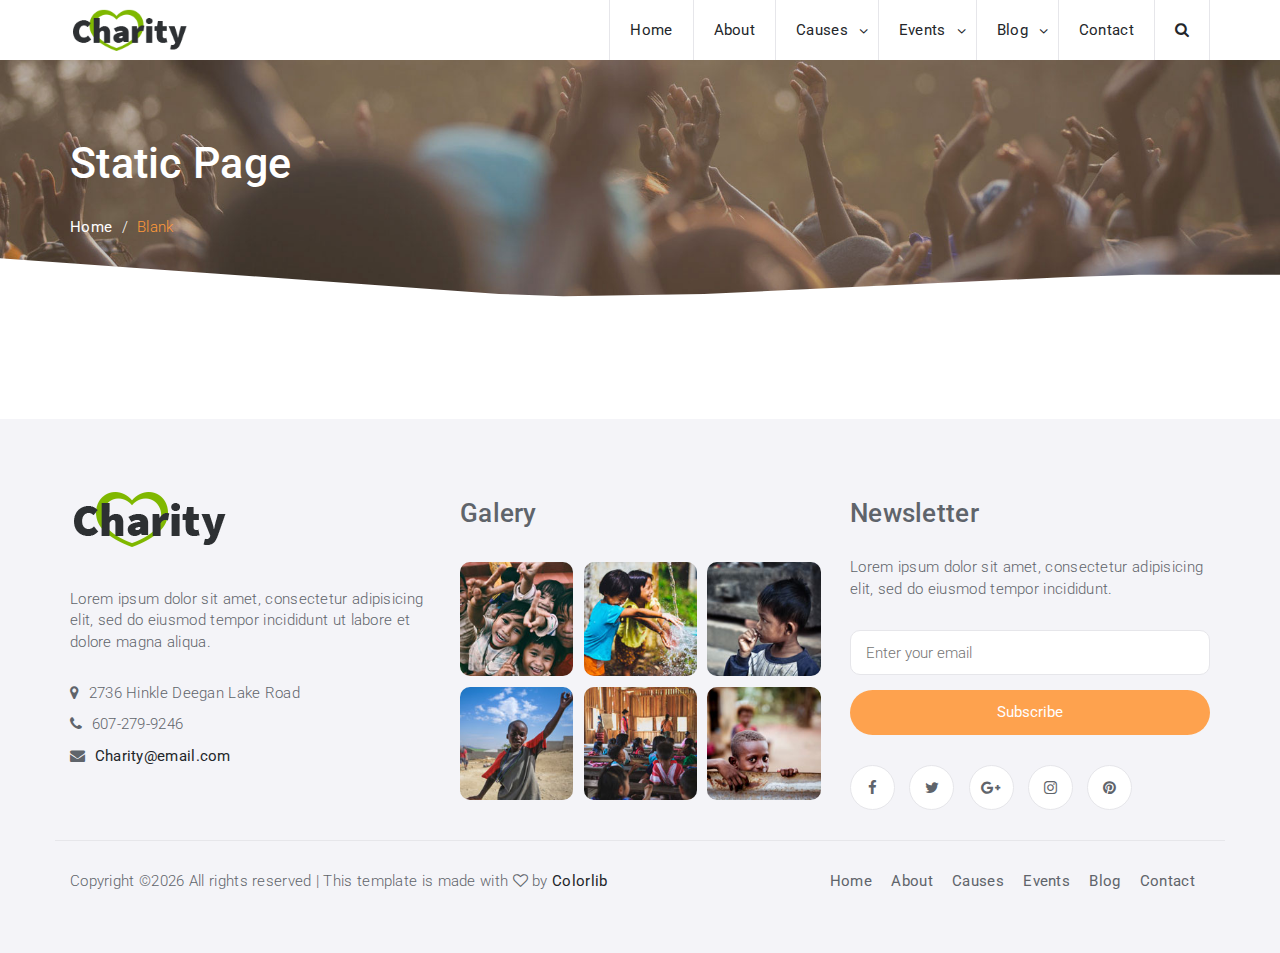
<file: blank.html>
<!DOCTYPE html>
<html lang="en">

<head>
	<meta charset="utf-8">
	<meta http-equiv="X-UA-Compatible" content="IE=edge">
	<meta name="viewport" content="width=device-width, initial-scale=1">
	<!-- The above 3 meta tags *must* come first in the head; any other head content must come *after* these tags -->

	<title>Charity HTML Template</title>

	<!-- Google font -->
	<link href="https://fonts.googleapis.com/css?family=Roboto:300,400%7CSource+Sans+Pro:700" rel="stylesheet">

	<!-- Bootstrap -->
	<link type="text/css" rel="stylesheet" href="css/bootstrap.min.css" />

	<!-- Owl Carousel -->
	<link type="text/css" rel="stylesheet" href="css/owl.carousel.css" />
	<link type="text/css" rel="stylesheet" href="css/owl.theme.default.css" />

	<!-- Font Awesome Icon -->
	<link rel="stylesheet" href="css/font-awesome.min.css">

	<!-- Custom stlylesheet -->
	<link type="text/css" rel="stylesheet" href="css/style.css" />

	<!-- HTML5 shim and Respond.js for IE8 support of HTML5 elements and media queries -->
	<!-- WARNING: Respond.js doesn't work if you view the page via file:// -->
	<!--[if lt IE 9]>
		  <script src="https://oss.maxcdn.com/html5shiv/3.7.3/html5shiv.min.js"></script>
		  <script src="https://oss.maxcdn.com/respond/1.4.2/respond.min.js"></script>
		<![endif]-->

</head>

<body>
	<!-- HEADER -->
	<header>
		<!-- NAVGATION -->
		<nav id="main-navbar">
			<div class="container">
				<div class="navbar-header">
					<!-- Logo -->
					<div class="navbar-brand">
						<a class="logo" href="index.html"><img src="img/logo.png" alt="logo"></a>
					</div>
					<!-- Logo -->

					<!-- Mobile toggle -->
					<button class="navbar-toggle-btn">
							<i class="fa fa-bars"></i>
						</button>
					<!-- Mobile toggle -->

					<!-- Mobile Search toggle -->
					<button class="search-toggle-btn">
							<i class="fa fa-search"></i>
						</button>
					<!-- Mobile Search toggle -->
				</div>

				<!-- Search -->
				<div class="navbar-search">
					<button class="search-btn"><i class="fa fa-search"></i></button>
					<div class="search-form">
						<form>
							<input class="input" type="text" name="search" placeholder="Search">
						</form>
					</div>
				</div>
				<!-- Search -->

				<!-- Nav menu -->
				<ul class="navbar-menu nav navbar-nav navbar-right">
					<li><a href="index.html">Home</a></li>
					<li><a href="#">About</a></li>
					<li class="has-dropdown"><a href="#">Causes</a>
						<ul class="dropdown">
							<li><a href="single-cause.html">Single Cause</a></li>
						</ul>
					</li>
					<li class="has-dropdown"><a href="#">Events</a>
						<ul class="dropdown">
							<li><a href="single-event.html">Single event</a></li>
						</ul>
					</li>
					<li class="has-dropdown"><a href="#">Blog</a>
						<ul class="dropdown">
							<li><a href="blog.html">Blog Page</a></li>
							<li><a href="single-blog.html">Single Blog</a></li>
						</ul>
					</li>
					<li><a href="#">Contact</a></li>
				</ul>
				<!-- Nav menu -->
			</div>
		</nav>
		<!-- /NAVGATION -->

		<!-- Page Header -->
		<div id="page-header">
			<!-- section background -->
			<div class="section-bg" style="background-image: url(./img/background-2.jpg);"></div>
			<!-- /section background -->

			<!-- page header content -->
			<div class="container">
				<div class="row">
					<div class="col-md-12">
						<div class="header-content">
							<h1>Static Page</h1>
							<ul class="breadcrumb">
								<li><a href="index.html">Home</a></li>
								<li class="active">Blank</li>
							</ul>
						</div>
					</div>
				</div>
			</div>
			<!-- /page header content -->
		</div>
		<!-- /Page Header -->
	</header>
	<!-- /HEADER -->

	<!-- SECTION -->
	<div class="section">
		<!-- container -->
		<div class="container">
			<!-- row -->
			<div class="row">
			</div>
			<!-- /row -->
		</div>
		<!-- /container -->
	</div>
	<!-- /SECTION -->

	<!-- FOOTER -->
	<footer id="footer" class="section">
		<!-- container -->
		<div class="container">
			<!-- row -->
			<div class="row">
				<!-- footer contact -->
				<div class="col-md-4">
					<div class="footer">
						<div class="footer-logo">
							<a class="logo" href="#"><img src="./img/logo.png" alt=""></a>
						</div>
						<p>Lorem ipsum dolor sit amet, consectetur adipisicing elit, sed do eiusmod tempor incididunt ut labore et dolore magna aliqua.</p>
						<ul class="footer-contact">
							<li><i class="fa fa-map-marker"></i> 2736 Hinkle Deegan Lake Road</li>
							<li><i class="fa fa-phone"></i> 607-279-9246</li>
							<li><i class="fa fa-envelope"></i> <a href="#">Charity@email.com</a></li>
						</ul>
					</div>
				</div>
				<!-- /footer contact -->

				<!-- footer galery -->
				<div class="col-md-4">
					<div class="footer">
						<h3 class="footer-title">Galery</h3>
						<ul class="footer-galery">
							<li><a href="#"><img src="./img/galery-1.jpg" alt=""></a></li>
							<li><a href="#"><img src="./img/galery-2.jpg" alt=""></a></li>
							<li><a href="#"><img src="./img/galery-3.jpg" alt=""></a></li>
							<li><a href="#"><img src="./img/galery-4.jpg" alt=""></a></li>
							<li><a href="#"><img src="./img/galery-5.jpg" alt=""></a></li>
							<li><a href="#"><img src="./img/galery-6.jpg" alt=""></a></li>
						</ul>
					</div>
				</div>
				<!-- /footer galery -->

				<!-- footer newsletter -->
				<div class="col-md-4">
					<div class="footer">
						<h3 class="footer-title">Newsletter</h3>
						<p>Lorem ipsum dolor sit amet, consectetur adipisicing elit, sed do eiusmod tempor incididunt.</p>
						<form class="footer-newsletter">
							<input class="input" type="email" placeholder="Enter your email">
							<button class="primary-button">Subscribe</button>
						</form>
						<ul class="footer-social">
							<li><a href="#"><i class="fa fa-facebook"></i></a></li>
							<li><a href="#"><i class="fa fa-twitter"></i></a></li>
							<li><a href="#"><i class="fa fa-google-plus"></i></a></li>
							<li><a href="#"><i class="fa fa-instagram"></i></a></li>
							<li><a href="#"><i class="fa fa-pinterest"></i></a></li>
						</ul>
					</div>
				</div>
				<!-- /footer newsletter -->
			</div>
			<!-- /row -->

			<!-- footer copyright & nav -->
			<div id="footer-bottom" class="row">
				<div class="col-md-6 col-md-push-6">
					<ul class="footer-nav">
						<li><a href="#">Home</a></li>
						<li><a href="#">About</a></li>
						<li><a href="#">Causes</a></li>
						<li><a href="#">Events</a></li>
						<li><a href="#">Blog</a></li>
						<li><a href="#">Contact</a></li>
					</ul>
				</div>

				<div class="col-md-6 col-md-pull-6">
					<div class="footer-copyright">
						<span><!-- Link back to Colorlib can't be removed. Template is licensed under CC BY 3.0. -->
Copyright &copy;<script>document.write(new Date().getFullYear());</script> All rights reserved | This template is made with <i class="fa fa-heart-o" aria-hidden="true"></i> by <a href="https://colorlib.com" target="_blank">Colorlib</a>
<!-- Link back to Colorlib can't be removed. Template is licensed under CC BY 3.0. --></span>
					</div>
				</div>
			</div>
			<!-- /footer copyright & nav -->
		</div>
		<!-- /container -->
	</footer>
	<!-- /FOOTER -->

	<!-- jQuery Plugins -->
	<script src="js/jquery.min.js"></script>
	<script src="js/bootstrap.min.js"></script>
	<script src="js/owl.carousel.min.js"></script>
	<script src="js/jquery.stellar.min.js"></script>
	<script src="js/main.js"></script>

	

</body>

</html>
</file>
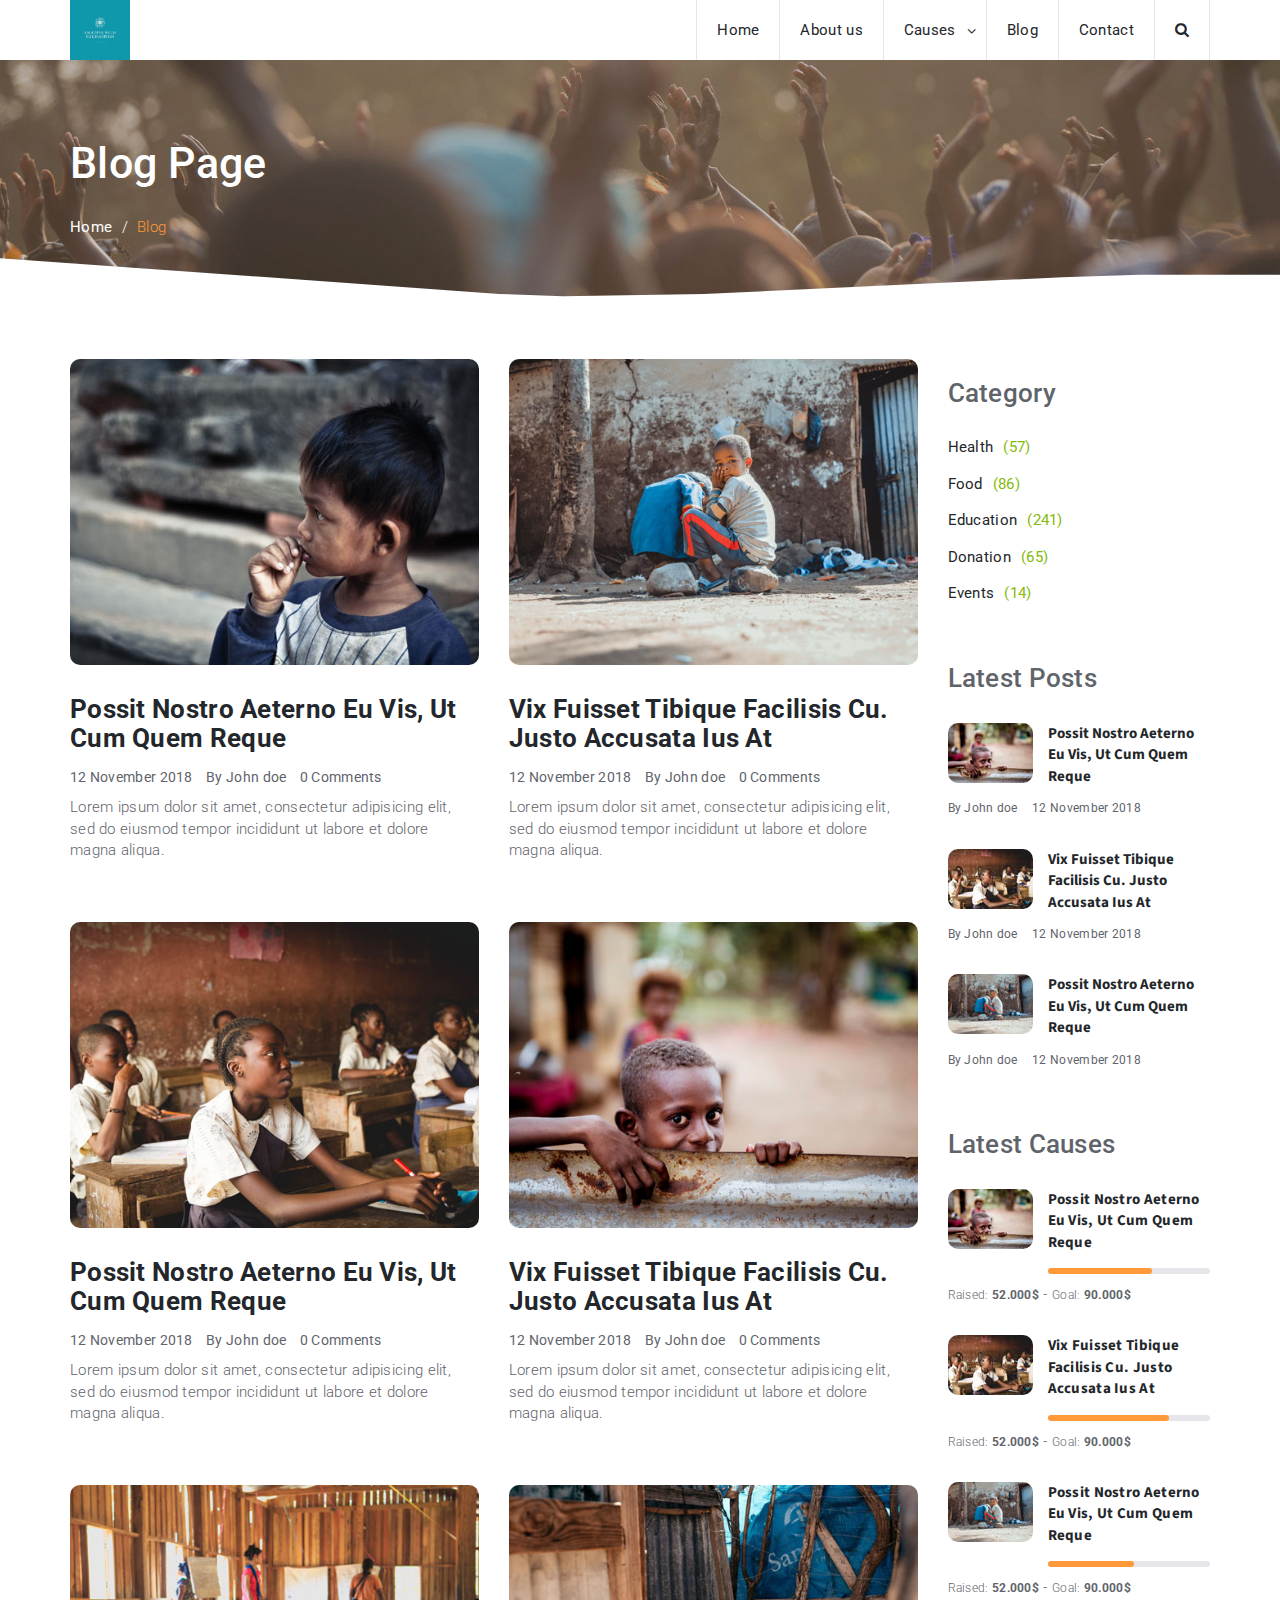
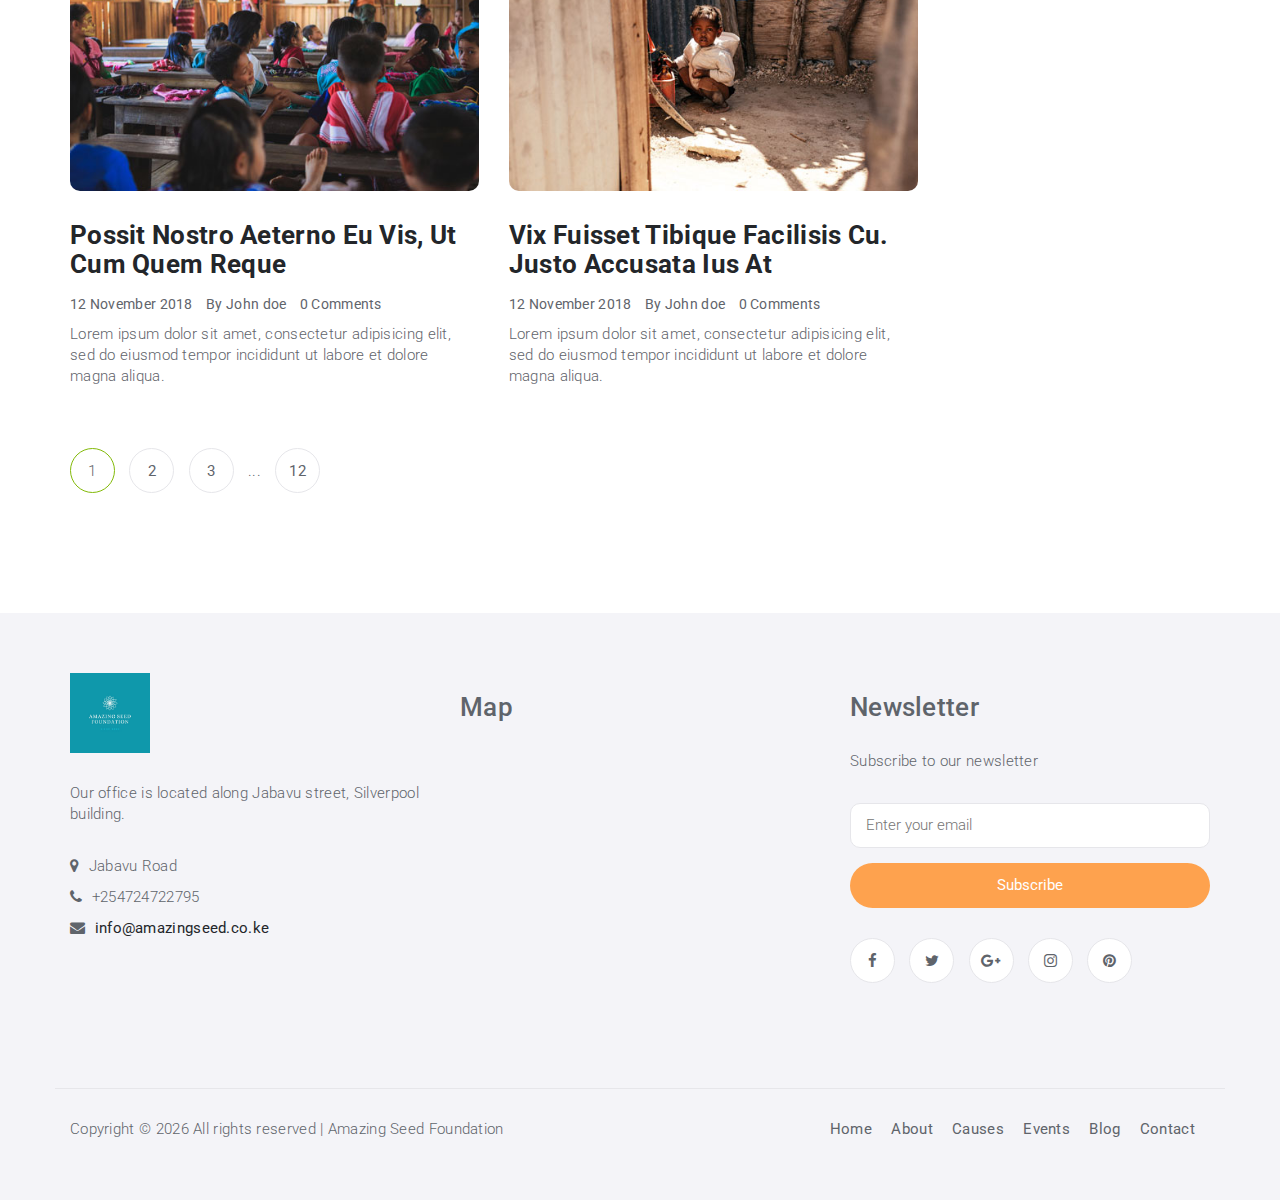
<file: blog.html>
<!DOCTYPE html>
<html lang="en">

<head>
	<meta charset="utf-8">
	<meta http-equiv="X-UA-Compatible" content="IE=edge">
	<meta name="viewport" content="width=device-width, initial-scale=1">
	<!-- The above 3 meta tags *must* come first in the head; any other head content must come *after* these tags -->

	<title>Charity HTML Template</title>

	<!-- Google font -->
	<link href="https://fonts.googleapis.com/css?family=Roboto:300,400%7CSource+Sans+Pro:700" rel="stylesheet">

	<!-- Bootstrap -->
	<link type="text/css" rel="stylesheet" href="css/bootstrap.min.css" />

	<!-- Owl Carousel -->
	<link type="text/css" rel="stylesheet" href="css/owl.carousel.css" />
	<link type="text/css" rel="stylesheet" href="css/owl.theme.default.css" />

	<!-- Font Awesome Icon -->
	<link rel="stylesheet" href="css/font-awesome.min.css">

	<!-- Custom stlylesheet -->
	<link type="text/css" rel="stylesheet" href="css/style.css" />

	<!-- HTML5 shim and Respond.js for IE8 support of HTML5 elements and media queries -->
	<!-- WARNING: Respond.js doesn't work if you view the page via file:// -->
	<!--[if lt IE 9]>
		  <script src="https://oss.maxcdn.com/html5shiv/3.7.3/html5shiv.min.js"></script>
		  <script src="https://oss.maxcdn.com/respond/1.4.2/respond.min.js"></script>
		<![endif]-->

</head>

<body>
	<!-- HEADER -->
	<header>
	<!-- NAVGATION -->
	<nav id="main-navbar" class="main-nav">
		<div class="container">
			<div class="navbar-header">
				<!-- Logo -->
				<div class="navbar-brand">
					<a class="logo" href="index.html"><img src="img/logo_1.jpg" alt="logo"></a>
				</div>
				<!-- Logo -->

				<!-- Mobile toggle -->
				<button class="navbar-toggle-btn">
					<i class="fa fa-bars"></i>
				</button>
				<!-- Mobile toggle -->

				<!-- Mobile Search toggle -->
				<button class="search-toggle-btn">
					<i class="fa fa-search"></i>
				</button>
				<!-- Mobile Search toggle -->
			</div>

			<!-- Search -->
			<div class="navbar-search">
				<button class="search-btn"><i class="fa fa-search"></i></button>
				<div class="search-form">
					<form>
						<input class="input" type="text" name="search" placeholder="Search">
					</form>
				</div>
			</div>
			<!-- Search -->

			<!-- Nav menu -->
			<ul class="navbar-menu nav navbar-nav navbar-right">
				<li><a href="index.html">Home</a></li>
				<li><a href="about-us.html">About us</a></li>
				<li class="has-dropdown"><a href="#">Causes</a>
					<ul class="dropdown">
						<li><a href="single-cause.html">Single Cause</a></li>
					</ul>
				</li>
				<!-- <li class="has-dropdown"><a href="#">Events</a>
					<ul class="dropdown">
						<li><a href="/single-event.html">Single event</a></li>
					</ul>
				</li> -->
				<li><a href="blog.html">Blog</a></li>
				<!-- <li class="has-dropdown"><a href="#">Blog</a>
					<ul class="dropdown">
						<li><a href="blog.html">Blog Page</a></li>
						<li><a href="#">Single Blog</a></li>
					</ul>
				</li> -->
				<li><a href="contact.html">Contact</a></li>
			</ul>
			<!-- Nav menu -->
		</div>
	</nav>
	<!-- /NAVGATION -->


		<!-- Page Header -->
		<div id="page-header">
			<!-- section background -->
			<div class="section-bg" style="background-image: url(./img/background-2.jpg);"></div>
			<!-- /section background -->

			<!-- page header content -->
			<div class="container">
				<div class="row">
					<div class="col-md-12">
						<div class="header-content">
							<h1>Blog Page</h1>
							<ul class="breadcrumb">
								<li><a href="index.html">Home</a></li>
								<li class="active">Blog</li>
							</ul>
						</div>
					</div>
				</div>
			</div>
			<!-- /page header content -->
		</div>
		<!-- /Page Header -->
	</header>
	<!-- /HEADER -->

	<!-- SECTION -->
	<div class="section">
		<!-- container -->
		<div class="container">
			<!-- row -->
			<div class="row">
				<!-- MAIN -->
				<main id="main" class="col-md-9">
					<div class="row">

						<!-- article -->
						<div class="col-md-6">
							<div class="article">
								<div class="article-img">
									<a href="single-blog.html">
										<img src="./img/post-1.jpg" alt="">
									</a>
								</div>
								<div class="article-content">
									<h3 class="article-title"><a href="single-blog.html">Possit nostro aeterno eu vis, ut cum quem reque</a></h3>
									<ul class="article-meta">
										<li>12 November 2018</li>
										<li>By John doe</li>
										<li>0 Comments</li>
									</ul>
									<p>Lorem ipsum dolor sit amet, consectetur adipisicing elit, sed do eiusmod tempor incididunt ut labore et dolore magna aliqua.</p>
								</div>
							</div>
						</div>
						<!-- /article -->

						<!-- article -->
						<div class="col-md-6">
							<div class="article">
								<div class="article-img">
									<a href="single-blog.html">
										<img src="./img/post-2.jpg" alt="">
									</a>
								</div>
								<div class="article-content">
									<h3 class="article-title"><a href="single-blog.html">Vix fuisset tibique facilisis cu. Justo accusata ius at</a></h3>
									<ul class="article-meta">
										<li>12 November 2018</li>
										<li>By John doe</li>
										<li>0 Comments</li>
									</ul>
									<p>Lorem ipsum dolor sit amet, consectetur adipisicing elit, sed do eiusmod tempor incididunt ut labore et dolore magna aliqua.</p>
								</div>
							</div>
						</div>
						<!-- /article -->

						<div class="clearfix visible-md visible-lg"></div>

						<!-- article -->
						<div class="col-md-6">
							<div class="article">
								<div class="article-img">
									<a href="single-blog.html">
										<img src="./img/post-3.jpg" alt="">
									</a>
								</div>
								<div class="article-content">
									<h3 class="article-title"><a href="single-blog.html">Possit nostro aeterno eu vis, ut cum quem reque</a></h3>
									<ul class="article-meta">
										<li>12 November 2018</li>
										<li>By John doe</li>
										<li>0 Comments</li>
									</ul>
									<p>Lorem ipsum dolor sit amet, consectetur adipisicing elit, sed do eiusmod tempor incididunt ut labore et dolore magna aliqua.</p>
								</div>
							</div>
						</div>
						<!-- /article -->

						<!-- article -->
						<div class="col-md-6">
							<div class="article">
								<div class="article-img">
									<a href="single-blog.html">
										<img src="./img/post-4.jpg" alt="">
									</a>
								</div>
								<div class="article-content">
									<h3 class="article-title"><a href="single-blog.html">Vix fuisset tibique facilisis cu. Justo accusata ius at</a></h3>
									<ul class="article-meta">
										<li>12 November 2018</li>
										<li>By John doe</li>
										<li>0 Comments</li>
									</ul>
									<p>Lorem ipsum dolor sit amet, consectetur adipisicing elit, sed do eiusmod tempor incididunt ut labore et dolore magna aliqua.</p>
								</div>
							</div>
						</div>
						<!-- /article -->

						<div class="clearfix visible-md visible-lg"></div>

						<!-- article -->
						<div class="col-md-6">
							<div class="article">
								<div class="article-img">
									<a href="single-blog.html">
										<img src="./img/post-5.jpg" alt="">
									</a>
								</div>
								<div class="article-content">
									<h3 class="article-title"><a href="single-blog.html">Possit nostro aeterno eu vis, ut cum quem reque</a></h3>
									<ul class="article-meta">
										<li>12 November 2018</li>
										<li>By John doe</li>
										<li>0 Comments</li>
									</ul>
									<p>Lorem ipsum dolor sit amet, consectetur adipisicing elit, sed do eiusmod tempor incididunt ut labore et dolore magna aliqua.</p>
								</div>
							</div>
						</div>
						<!-- /article -->

						<!-- article -->
						<div class="col-md-6">
							<div class="article">
								<div class="article-img">
									<a href="single-blog.html">
										<img src="./img/post-6.jpg" alt="">
									</a>
								</div>
								<div class="article-content">
									<h3 class="article-title"><a href="single-blog.html">Vix fuisset tibique facilisis cu. Justo accusata ius at</a></h3>
									<ul class="article-meta">
										<li>12 November 2018</li>
										<li>By John doe</li>
										<li>0 Comments</li>
									</ul>
									<p>Lorem ipsum dolor sit amet, consectetur adipisicing elit, sed do eiusmod tempor incididunt ut labore et dolore magna aliqua.</p>
								</div>
							</div>
						</div>
						<!-- /article -->

						<!-- pagination -->
						<div class="col-md-12">
							<ul class="article-pagination">
								<li class="active">1</li>
								<li><a href="#">2</a></li>
								<li><a href="#">3</a></li>
								<li>...</li>
								<li><a href="#">12</a></li>
							</ul>
						</div>
						<!-- /pagination -->
					</div>
				</main>
				<!-- /MAIN -->

				<!-- ASIDE -->
				<aside id="aside" class="col-md-3">
					<!-- category widget -->
					<div class="widget">
						<h3 class="widget-title">Category</h3>
						<div class="widget-category">
							<ul>
								<li><a href="#">Health<span>(57)</span></a></li>
								<li><a href="#">Food<span>(86)</span></a></li>
								<li><a href="#">Education<span>(241)</span></a></li>
								<li><a href="#">Donation<span>(65)</span></a></li>
								<li><a href="#">Events<span>(14)</span></a></li>
							</ul>
						</div>
					</div>
					<!-- /category widget -->

					<!-- posts widget -->
					<div class="widget">
						<h3 class="widget-title">Latest Posts</h3>
						<!-- single post -->
						<div class="widget-post">
							<a href="#">
								<div class="widget-img">
									<img src="./img/widget-1.jpg" alt="">
								</div>
								<div class="widget-content">
									Possit nostro aeterno eu vis, ut cum quem reque
								</div>
							</a>
							<ul class="article-meta">
								<li>By John doe</li>
								<li>12 November 2018</li>
							</ul>
						</div>
						<!-- /single post -->

						<!-- single post -->
						<div class="widget-post">
							<a href="#">
								<div class="widget-img">
									<img src="./img/widget-2.jpg" alt="">
								</div>
								<div class="widget-content">
									Vix fuisset tibique facilisis cu. Justo accusata ius at
								</div>
							</a>
							<ul class="article-meta">
								<li>By John doe</li>
								<li>12 November 2018</li>
							</ul>
						</div>
						<!-- /single post -->

						<!-- single post -->
						<div class="widget-post">
							<a href="#">
								<div class="widget-img">
									<img src="./img/widget-3.jpg" alt="">
								</div>
								<div class="widget-content">
									Possit nostro aeterno eu vis, ut cum quem reque
								</div>
							</a>
							<ul class="article-meta">
								<li>By John doe</li>
								<li>12 November 2018</li>
							</ul>
						</div>
						<!-- /single post -->
					</div>
					<!-- /posts widget -->

					<!-- causes widget -->
					<div class="widget">
						<h3 class="widget-title">Latest Causes</h3>

						<!-- single causes -->
						<div class="widget-causes">
							<a href="#">
								<div class="widget-img">
									<img src="./img/widget-1.jpg" alt="">
								</div>
								<div class="widget-content">
									Possit nostro aeterno eu vis, ut cum quem reque
									<div class="causes-progress">
										<div class="causes-progress-bar">
											<div style="width: 64%;"></div>
										</div>
									</div>
								</div>
							</a>
							<div>
								<span class="causes-raised">Raised: <strong>52.000$</strong></span> -
								<span class="causes-goal">Goal: <strong>90.000$</strong></span>
							</div>
						</div>
						<!-- /single causes -->

						<!-- single causes -->
						<div class="widget-causes">
							<a href="#">
								<div class="widget-img">
									<img src="./img/widget-2.jpg" alt="">
								</div>
								<div class="widget-content">
									Vix fuisset tibique facilisis cu. Justo accusata ius at
									<div class="causes-progress">
										<div class="causes-progress-bar">
											<div style="width: 75%;"></div>
										</div>
									</div>
								</div>
							</a>
							<div>
								<span class="causes-raised">Raised: <strong>52.000$</strong></span> -
								<span class="causes-goal">Goal: <strong>90.000$</strong></span>
							</div>
						</div>
						<!-- /single causes -->

						<!-- single causes -->
						<div class="widget-causes">
							<a href="#">
								<div class="widget-img">
									<img src="./img/widget-3.jpg" alt="">
								</div>
								<div class="widget-content">
									Possit nostro aeterno eu vis, ut cum quem reque
									<div class="causes-progress">
										<div class="causes-progress-bar">
											<div style="width: 53%;"></div>
										</div>
									</div>
								</div>
							</a>
							<div>
								<span class="causes-raised">Raised: <strong>52.000$</strong></span> -
								<span class="causes-goal">Goal: <strong>90.000$</strong></span>
							</div>
						</div>
						<!-- /single causes -->
					</div>
					<!-- causes widget -->
				</aside>
				<!-- /ASIDE -->
			</div>
			<!-- /row -->
		</div>
		<!-- /container -->
	</div>
	<!-- /SECTION -->
<!-- FOOTER -->
<footer id="footer" class="section">
	<!-- container -->
	<div class="container">
		<!-- row -->
		<div class="row">
			<!-- footer contact -->
			<div class="col-md-4">
				<div class="footer">
					<div class="footer-logo">
						<a class="logo" href="#"><img src="img/logo_1.jpg" alt=""></a>
					</div>
					<p>Our office is located along Jabavu street, Silverpool building.</p>
					<ul class="footer-contact">
						<li><i class="fa fa-map-marker"></i> Jabavu Road</li>
						<li><i class="fa fa-phone"></i> +254724722795</li>
						<li><i class="fa fa-envelope"></i> <a href="#">info@amazingseed.co.ke</a></li>
					</ul>
				</div>
			</div>
			<!-- /footer contact -->

			<!-- footer galery -->
			<div class="col-md-4">
				<div class="footer">
					<h3 class="footer-title">Map</h3>
					<iframe src="https://www.google.com/maps/embed?pb=!1m18!1m12!1m3!1d3988.803938285937!2d36.793086614867136!3d-1.2920253990576394!2m3!1f0!2f0!3f0!3m2!1i1024!2i768!4f13.1!3m3!1m2!1s0x182f10bc894486d9%3A0xc3689200b3b6e25e!2sJabavu%20Rd%2C%20Nairobi!5e0!3m2!1sen!2ske!4v1588115103287!5m2!1sen!2ske" width="300" height="300" frameborder="0" style="border:0;" allowfullscreen="" aria-hidden="false" tabindex="0"></iframe>
					<!-- <ul class="footer-galery">
						<li><a href="#"><img src="./img/galery-1.jpg" alt=""></a></li>
						<li><a href="#"><img src="./img/galery-2.jpg" alt=""></a></li>
						<li><a href="#"><img src="./img/galery-3.jpg" alt=""></a></li>
						<li><a href="#"><img src="./img/galery-4.jpg" alt=""></a></li>
						<li><a href="#"><img src="./img/galery-5.jpg" alt=""></a></li>
						<li><a href="#"><img src="./img/galery-6.jpg" alt=""></a></li>
					</ul> -->
				</div>
			</div>
			<!-- /footer galery -->

			<!-- footer newsletter -->
			<div class="col-md-4">
				<div class="footer">
					<h3 class="footer-title">Newsletter</h3>
					<p>Subscribe to our newsletter</p>
					<form class="footer-newsletter">
						<input class="input" type="email" placeholder="Enter your email">
						<button class="primary-button">Subscribe</button>
					</form>
					<ul class="footer-social">
						<li><a href="#"><i class="fa fa-facebook"></i></a></li>
						<li><a href="#"><i class="fa fa-twitter"></i></a></li>
						<li><a href="#"><i class="fa fa-google-plus"></i></a></li>
						<li><a href="#"><i class="fa fa-instagram"></i></a></li>
						<li><a href="#"><i class="fa fa-pinterest"></i></a></li>
					</ul>
				</div>
			</div>
			<!-- /footer newsletter -->
		</div>
		<!-- /row -->

		<!-- footer copyright & nav -->
		<div id="footer-bottom" class="row">
			<div class="col-md-6 col-md-push-6">
				<ul class="footer-nav">
					<li><a href="#">Home</a></li>
					<li><a href="#">About</a></li>
					<li><a href="#">Causes</a></li>
					<li><a href="#">Events</a></li>
					<li><a href="#">Blog</a></li>
					<li><a href="#">Contact</a></li>
				</ul>
			</div>

			<div class="col-md-6 col-md-pull-6">
				<div class="footer-copyright">
					<span>
						
						Copyright &copy;
						<script>document.write(new Date().getFullYear());</script> All rights reserved | Amazing Seed Foundation 
						
				</div>
			</div>
		</div>
		<!-- /footer copyright & nav -->
	</div>
	<!-- /container -->
</footer>
<!-- /FOOTER -->

<!-- jQuery Plugins -->
<script src="./js/jquery.min.js"></script>
<script src="./js/bootstrap.min.js"></script>
<script src="./js/owl.carousel.min.js"></script>
<script src="./js/jquery.stellar.min.js"></script>
<script src="./js/main.js"></script>

</body>

</html>
</file>
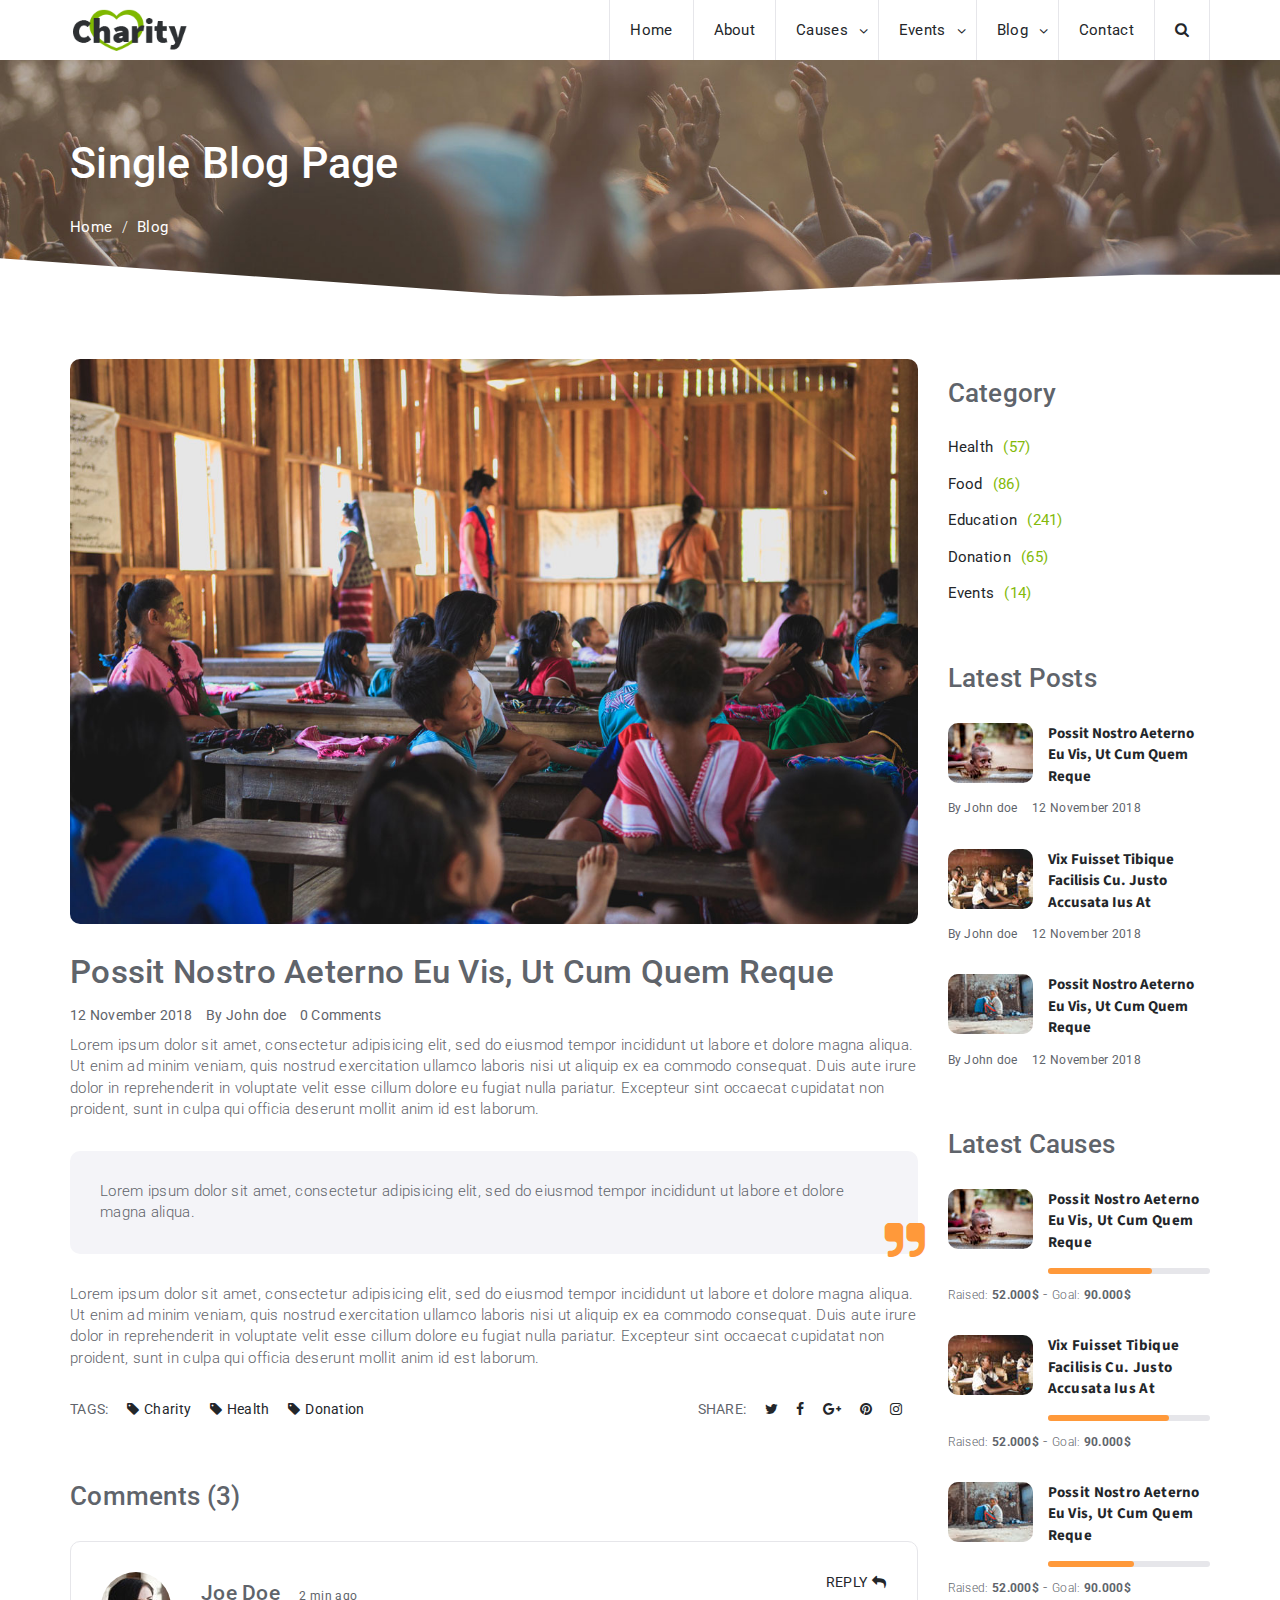
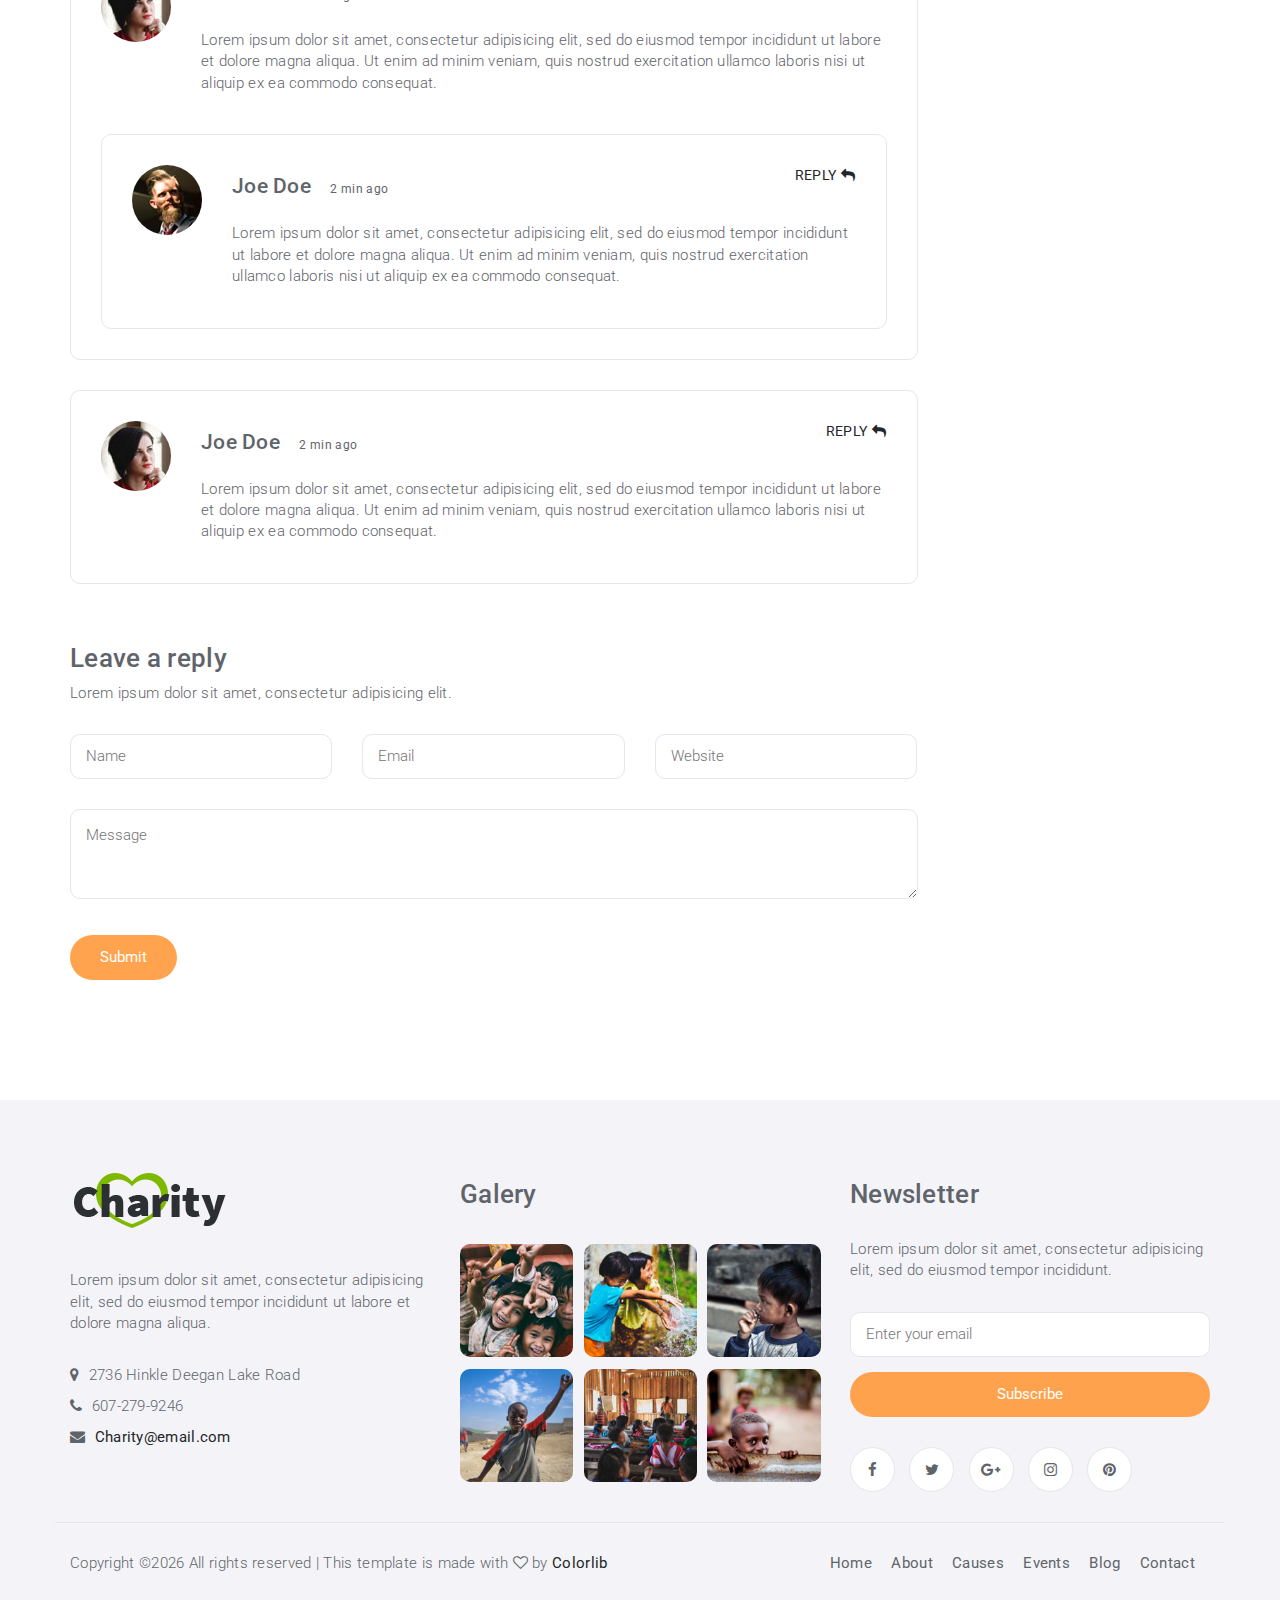
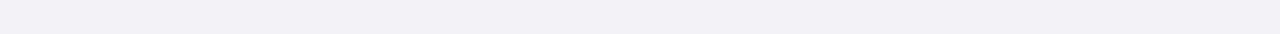
<file: single-blog.html>
<!DOCTYPE html>
<html lang="en">

<head>
	<meta charset="utf-8">
	<meta http-equiv="X-UA-Compatible" content="IE=edge">
	<meta name="viewport" content="width=device-width, initial-scale=1">
	<!-- The above 3 meta tags *must* come first in the head; any other head content must come *after* these tags -->

	<title>Charity HTML Template</title>

	<!-- Google font -->
	<link href="https://fonts.googleapis.com/css?family=Roboto:300,400%7CSource+Sans+Pro:700" rel="stylesheet">

	<!-- Bootstrap -->
	<link type="text/css" rel="stylesheet" href="css/bootstrap.min.css" />

	<!-- Owl Carousel -->
	<link type="text/css" rel="stylesheet" href="css/owl.carousel.css" />
	<link type="text/css" rel="stylesheet" href="css/owl.theme.default.css" />

	<!-- Font Awesome Icon -->
	<link rel="stylesheet" href="css/font-awesome.min.css">

	<!-- Custom stlylesheet -->
	<link type="text/css" rel="stylesheet" href="css/style.css" />

	<!-- HTML5 shim and Respond.js for IE8 support of HTML5 elements and media queries -->
	<!-- WARNING: Respond.js doesn't work if you view the page via file:// -->
	<!--[if lt IE 9]>
		  <script src="https://oss.maxcdn.com/html5shiv/3.7.3/html5shiv.min.js"></script>
		  <script src="https://oss.maxcdn.com/respond/1.4.2/respond.min.js"></script>
		<![endif]-->

</head>

<body>
	<!-- HEADER -->
	<header>
		<!-- NAVGATION -->
		<nav id="main-navbar">
			<div class="container">
				<div class="navbar-header">
					<!-- Logo -->
					<div class="navbar-brand">
						<a class="logo" href="index.html"><img src="img/logo.png" alt="logo"></a>
					</div>
					<!-- Logo -->

					<!-- Mobile toggle -->
					<button class="navbar-toggle-btn">
							<i class="fa fa-bars"></i>
						</button>
					<!-- Mobile toggle -->

					<!-- Mobile Search toggle -->
					<button class="search-toggle-btn">
							<i class="fa fa-search"></i>
						</button>
					<!-- Mobile Search toggle -->
				</div>

				<!-- Search -->
				<div class="navbar-search">
					<button class="search-btn"><i class="fa fa-search"></i></button>
					<div class="search-form">
						<form>
							<input class="input" type="text" name="search" placeholder="Search">
						</form>
					</div>
				</div>
				<!-- Search -->

				<!-- Nav menu -->
				<ul class="navbar-menu nav navbar-nav navbar-right">
					<li><a href="index.html">Home</a></li>
					<li><a href="#">About</a></li>
					<li class="has-dropdown"><a href="#">Causes</a>
						<ul class="dropdown">
							<li><a href="single-cause.html">Single Cause</a></li>
						</ul>
					</li>
					<li class="has-dropdown"><a href="#">Events</a>
						<ul class="dropdown">
							<li><a href="single-event.html">Single event</a></li>
						</ul>
					</li>
					<li class="has-dropdown"><a href="#">Blog</a>
						<ul class="dropdown">
							<li><a href="blog.html">Blog Page</a></li>
							<li><a href="single-blog.html">Single Blog</a></li>
						</ul>
					</li>
					<li><a href="#">Contact</a></li>
				</ul>
				<!-- Nav menu -->
			</div>
		</nav>
		<!-- /NAVGATION -->

		<!-- Page Header -->
		<div id="page-header">
			<!-- section background -->
			<div class="section-bg" style="background-image: url(./img/background-2.jpg);"></div>
			<!-- /section background -->

			<!-- page header content -->
			<div class="container">
				<div class="row">
					<div class="col-md-12">
						<div class="header-content">
							<h1>Single Blog Page</h1>
							<ul class="breadcrumb">
								<li><a href="index.html">Home</a></li>
								<li><a href="blog.html">Blog</a></li>
							</ul>
						</div>
					</div>
				</div>
			</div>
			<!-- /page header content -->
		</div>
		<!-- /Page Header -->
	</header>
	<!-- /HEADER -->

	<!-- SECTION -->
	<div class="section">
		<!-- container -->
		<div class="container">
			<!-- row -->
			<div class="row">
				<!-- MAIN -->
				<main id="main" class="col-md-9">
					<!-- article -->
					<div class="article">
						<!-- article img -->
						<div class="article-img">
							<img src="./img/post-img.jpg" alt="">
						</div>
						<!-- article img -->

						<!-- article content -->
						<div class="article-content">
							<!-- article title -->
							<h2 class="article-title">Possit nostro aeterno eu vis, ut cum quem reque</h2>
							<!-- /article title -->

							<!-- article meta -->
							<ul class="article-meta">
								<li>12 November 2018</li>
								<li>By John doe</li>
								<li>0 Comments</li>
							</ul>
							<!-- /article meta -->

							<p>Lorem ipsum dolor sit amet, consectetur adipisicing elit, sed do eiusmod tempor incididunt ut labore et dolore magna aliqua. Ut enim ad minim veniam, quis nostrud exercitation ullamco laboris nisi ut aliquip ex ea commodo consequat. Duis aute irure
								dolor in reprehenderit in voluptate velit esse cillum dolore eu fugiat nulla pariatur. Excepteur sint occaecat cupidatat non proident, sunt in culpa qui officia deserunt mollit anim id est laborum.</p>
							<blockquote>
								<p>Lorem ipsum dolor sit amet, consectetur adipisicing elit, sed do eiusmod tempor incididunt ut labore et dolore magna aliqua.</p>
							</blockquote>
							<p>Lorem ipsum dolor sit amet, consectetur adipisicing elit, sed do eiusmod tempor incididunt ut labore et dolore magna aliqua. Ut enim ad minim veniam, quis nostrud exercitation ullamco laboris nisi ut aliquip ex ea commodo consequat. Duis aute irure
								dolor in reprehenderit in voluptate velit esse cillum dolore eu fugiat nulla pariatur. Excepteur sint occaecat cupidatat non proident, sunt in culpa qui officia deserunt mollit anim id est laborum.</p>
						</div>
						<!-- /article content -->

						<!-- article tags share -->
						<div class="article-tags-share">
							<!-- article tags -->
							<ul class="tags">
								<li>TAGS:</li>
								<li><a href="#">Charity</a></li>
								<li><a href="#">Health</a></li>
								<li><a href="#">Donation</a></li>
							</ul>
							<!-- /article tags -->

							<!-- article share -->
							<ul class="share">
								<li>SHARE:</li>
								<li><a href="#"><i class="fa fa-twitter"></i></a></li>
								<li><a href="#"><i class="fa fa-facebook"></i></a></li>
								<li><a href="#"><i class="fa fa-google-plus"></i></a></li>
								<li><a href="#"><i class="fa fa-pinterest"></i></a></li>
								<li><a href="#"><i class="fa fa-instagram"></i></a></li>
							</ul>
							<!-- /article share -->
						</div>
						<!-- /article tags share -->

						<!-- article comments -->
						<div class="article-comments">
							<h3>Comments (3)</h3>
							<!-- comment -->
							<div class="media">
								<div class="media-left">
									<img class="media-object" src="./img/avatar-1.jpg" alt="">
								</div>
								<div class="media-body">
									<div class="media-heading">
										<h4>Joe Doe</h4>
										<span class="time">2 min ago</span>
										<a href="#" class="reply">Reply</a>
									</div>
									<p>Lorem ipsum dolor sit amet, consectetur adipisicing elit, sed do eiusmod tempor incididunt ut labore et dolore magna aliqua. Ut enim ad minim veniam, quis nostrud exercitation ullamco laboris nisi ut aliquip ex ea commodo consequat.</p>
								</div>

								<!-- comment -->
								<div class="media">
									<div class="media-left">
										<img class="media-object" src="./img/avatar-2.jpg" alt="">
									</div>
									<div class="media-body">
										<div class="media-heading">
											<h4>Joe Doe</h4>
											<span class="time">2 min ago</span>
											<a href="#" class="reply">Reply</a>
										</div>
										<p>Lorem ipsum dolor sit amet, consectetur adipisicing elit, sed do eiusmod tempor incididunt ut labore et dolore magna aliqua. Ut enim ad minim veniam, quis nostrud exercitation ullamco laboris nisi ut aliquip ex ea commodo consequat.</p>
									</div>
								</div>
								<!-- /comment -->
							</div>
							<!-- /comment -->

							<!-- comment -->
							<div class="media">
								<div class="media-left">
									<img class="media-object" src="./img/avatar-1.jpg" alt="">
								</div>
								<div class="media-body">
									<div class="media-heading">
										<h4>Joe Doe</h4>
										<span class="time">2 min ago</span>
										<a href="#" class="reply">Reply</a>
									</div>
									<p>Lorem ipsum dolor sit amet, consectetur adipisicing elit, sed do eiusmod tempor incididunt ut labore et dolore magna aliqua. Ut enim ad minim veniam, quis nostrud exercitation ullamco laboris nisi ut aliquip ex ea commodo consequat.</p>
								</div>
							</div>
							<!-- /comment -->
						</div>
						<!-- /article comments -->

						<!-- article reply form -->
						<div class="article-reply">
							<h3>Leave a reply</h3>
							<p>Lorem ipsum dolor sit amet, consectetur adipisicing elit.</p>
							<form>
								<div class="row">
									<div class="col-md-4">
										<div class="form-group">
											<input class="input" placeholder="Name" type="text">
										</div>
									</div>
									<div class="col-md-4">
										<div class="form-group">
											<input class="input" placeholder="Email" type="email">
										</div>
									</div>
									<div class="col-md-4">
										<div class="form-group">
											<input class="input" placeholder="Website" type="text">
										</div>
									</div>
									<div class="col-md-12">
										<div class="form-group">
											<textarea class="input" placeholder="Message"></textarea>
										</div>
										<button class="primary-button">Submit</button>
									</div>
								</div>
							</form>
						</div>
						<!-- /article reply form -->
					</div>
					<!-- /article -->
				</main>
				<!-- /MAIN -->

				<!-- ASIDE -->
				<aside id="aside" class="col-md-3">
					<!-- category widget -->
					<div class="widget">
						<h3 class="widget-title">Category</h3>
						<div class="widget-category">
							<ul>
								<li><a href="#">Health<span>(57)</span></a></li>
								<li><a href="#">Food<span>(86)</span></a></li>
								<li><a href="#">Education<span>(241)</span></a></li>
								<li><a href="#">Donation<span>(65)</span></a></li>
								<li><a href="#">Events<span>(14)</span></a></li>
							</ul>
						</div>
					</div>
					<!-- /category widget -->

					<!-- posts widget -->
					<div class="widget">
						<h3 class="widget-title">Latest Posts</h3>
						<!-- single post -->
						<div class="widget-post">
							<a href="#">
								<div class="widget-img">
									<img src="./img/widget-1.jpg" alt="">
								</div>
								<div class="widget-content">
									Possit nostro aeterno eu vis, ut cum quem reque
								</div>
							</a>
							<ul class="article-meta">
								<li>By John doe</li>
								<li>12 November 2018</li>
							</ul>
						</div>
						<!-- /single post -->

						<!-- single post -->
						<div class="widget-post">
							<a href="#">
								<div class="widget-img">
									<img src="./img/widget-2.jpg" alt="">
								</div>
								<div class="widget-content">
									Vix fuisset tibique facilisis cu. Justo accusata ius at
								</div>
							</a>
							<ul class="article-meta">
								<li>By John doe</li>
								<li>12 November 2018</li>
							</ul>
						</div>
						<!-- /single post -->

						<!-- single post -->
						<div class="widget-post">
							<a href="#">
								<div class="widget-img">
									<img src="./img/widget-3.jpg" alt="">
								</div>
								<div class="widget-content">
									Possit nostro aeterno eu vis, ut cum quem reque
								</div>
							</a>
							<ul class="article-meta">
								<li>By John doe</li>
								<li>12 November 2018</li>
							</ul>
						</div>
						<!-- /single post -->
					</div>
					<!-- /posts widget -->

					<!-- causes widget -->
					<div class="widget">
						<h3 class="widget-title">Latest Causes</h3>

						<!-- single causes -->
						<div class="widget-causes">
							<a href="#">
								<div class="widget-img">
									<img src="./img/widget-1.jpg" alt="">
								</div>
								<div class="widget-content">
									Possit nostro aeterno eu vis, ut cum quem reque
									<div class="causes-progress">
										<div class="causes-progress-bar">
											<div style="width: 64%;"></div>
										</div>
									</div>
								</div>
							</a>
							<div>
								<span class="causes-raised">Raised: <strong>52.000$</strong></span> -
								<span class="causes-goal">Goal: <strong>90.000$</strong></span>
							</div>
						</div>
						<!-- /single causes -->

						<!-- single causes -->
						<div class="widget-causes">
							<a href="#">
								<div class="widget-img">
									<img src="./img/widget-2.jpg" alt="">
								</div>
								<div class="widget-content">
									Vix fuisset tibique facilisis cu. Justo accusata ius at
									<div class="causes-progress">
										<div class="causes-progress-bar">
											<div style="width: 75%;"></div>
										</div>
									</div>
								</div>
							</a>
							<div>
								<span class="causes-raised">Raised: <strong>52.000$</strong></span> -
								<span class="causes-goal">Goal: <strong>90.000$</strong></span>
							</div>
						</div>
						<!-- /single causes -->

						<!-- single causes -->
						<div class="widget-causes">
							<a href="#">
								<div class="widget-img">
									<img src="./img/widget-3.jpg" alt="">
								</div>
								<div class="widget-content">
									Possit nostro aeterno eu vis, ut cum quem reque
									<div class="causes-progress">
										<div class="causes-progress-bar">
											<div style="width: 53%;"></div>
										</div>
									</div>
								</div>
							</a>
							<div>
								<span class="causes-raised">Raised: <strong>52.000$</strong></span> -
								<span class="causes-goal">Goal: <strong>90.000$</strong></span>
							</div>
						</div>
						<!-- /single causes -->
					</div>
					<!-- causes widget -->
				</aside>
				<!-- /ASIDE -->
			</div>
			<!-- /row -->
		</div>
		<!-- /container -->
	</div>
	<!-- /SECTION -->

	<!-- FOOTER -->
	<footer id="footer" class="section">
		<!-- container -->
		<div class="container">
			<!-- row -->
			<div class="row">
				<!-- footer contact -->
				<div class="col-md-4">
					<div class="footer">
						<div class="footer-logo">
							<a class="logo" href="#"><img src="./img/logo.png" alt=""></a>
						</div>
						<p>Lorem ipsum dolor sit amet, consectetur adipisicing elit, sed do eiusmod tempor incididunt ut labore et dolore magna aliqua.</p>
						<ul class="footer-contact">
							<li><i class="fa fa-map-marker"></i> 2736 Hinkle Deegan Lake Road</li>
							<li><i class="fa fa-phone"></i> 607-279-9246</li>
							<li><i class="fa fa-envelope"></i> <a href="#">Charity@email.com</a></li>
						</ul>
					</div>
				</div>
				<!-- /footer contact -->

				<!-- footer galery -->
				<div class="col-md-4">
					<div class="footer">
						<h3 class="footer-title">Galery</h3>
						<ul class="footer-galery">
							<li><a href="#"><img src="./img/galery-1.jpg" alt=""></a></li>
							<li><a href="#"><img src="./img/galery-2.jpg" alt=""></a></li>
							<li><a href="#"><img src="./img/galery-3.jpg" alt=""></a></li>
							<li><a href="#"><img src="./img/galery-4.jpg" alt=""></a></li>
							<li><a href="#"><img src="./img/galery-5.jpg" alt=""></a></li>
							<li><a href="#"><img src="./img/galery-6.jpg" alt=""></a></li>
						</ul>
					</div>
				</div>
				<!-- /footer galery -->

				<!-- footer newsletter -->
				<div class="col-md-4">
					<div class="footer">
						<h3 class="footer-title">Newsletter</h3>
						<p>Lorem ipsum dolor sit amet, consectetur adipisicing elit, sed do eiusmod tempor incididunt.</p>
						<form class="footer-newsletter">
							<input class="input" type="email" placeholder="Enter your email">
							<button class="primary-button">Subscribe</button>
						</form>
						<ul class="footer-social">
							<li><a href="#"><i class="fa fa-facebook"></i></a></li>
							<li><a href="#"><i class="fa fa-twitter"></i></a></li>
							<li><a href="#"><i class="fa fa-google-plus"></i></a></li>
							<li><a href="#"><i class="fa fa-instagram"></i></a></li>
							<li><a href="#"><i class="fa fa-pinterest"></i></a></li>
						</ul>
					</div>
				</div>
				<!-- /footer newsletter -->
			</div>
			<!-- /row -->

			<!-- footer copyright & nav -->
			<div id="footer-bottom" class="row">
				<div class="col-md-6 col-md-push-6">
					<ul class="footer-nav">
						<li><a href="#">Home</a></li>
						<li><a href="#">About</a></li>
						<li><a href="#">Causes</a></li>
						<li><a href="#">Events</a></li>
						<li><a href="#">Blog</a></li>
						<li><a href="#">Contact</a></li>
					</ul>
				</div>

				<div class="col-md-6 col-md-pull-6">
					<div class="footer-copyright">
						<span><!-- Link back to Colorlib can't be removed. Template is licensed under CC BY 3.0. -->
Copyright &copy;<script>document.write(new Date().getFullYear());</script> All rights reserved | This template is made with <i class="fa fa-heart-o" aria-hidden="true"></i> by <a href="https://colorlib.com" target="_blank">Colorlib</a>
<!-- Link back to Colorlib can't be removed. Template is licensed under CC BY 3.0. --></span>
					</div>
				</div>
			</div>
			<!-- /footer copyright & nav -->
		</div>
		<!-- /container -->
	</footer>
	<!-- /FOOTER -->

	<!-- jQuery Plugins -->
	<script src="js/jquery.min.js"></script>
	<script src="js/bootstrap.min.js"></script>
	<script src="js/owl.carousel.min.js"></script>
	<script src="js/jquery.stellar.min.js"></script>
	<script src="js/main.js"></script>

</body>

</html>
</file>
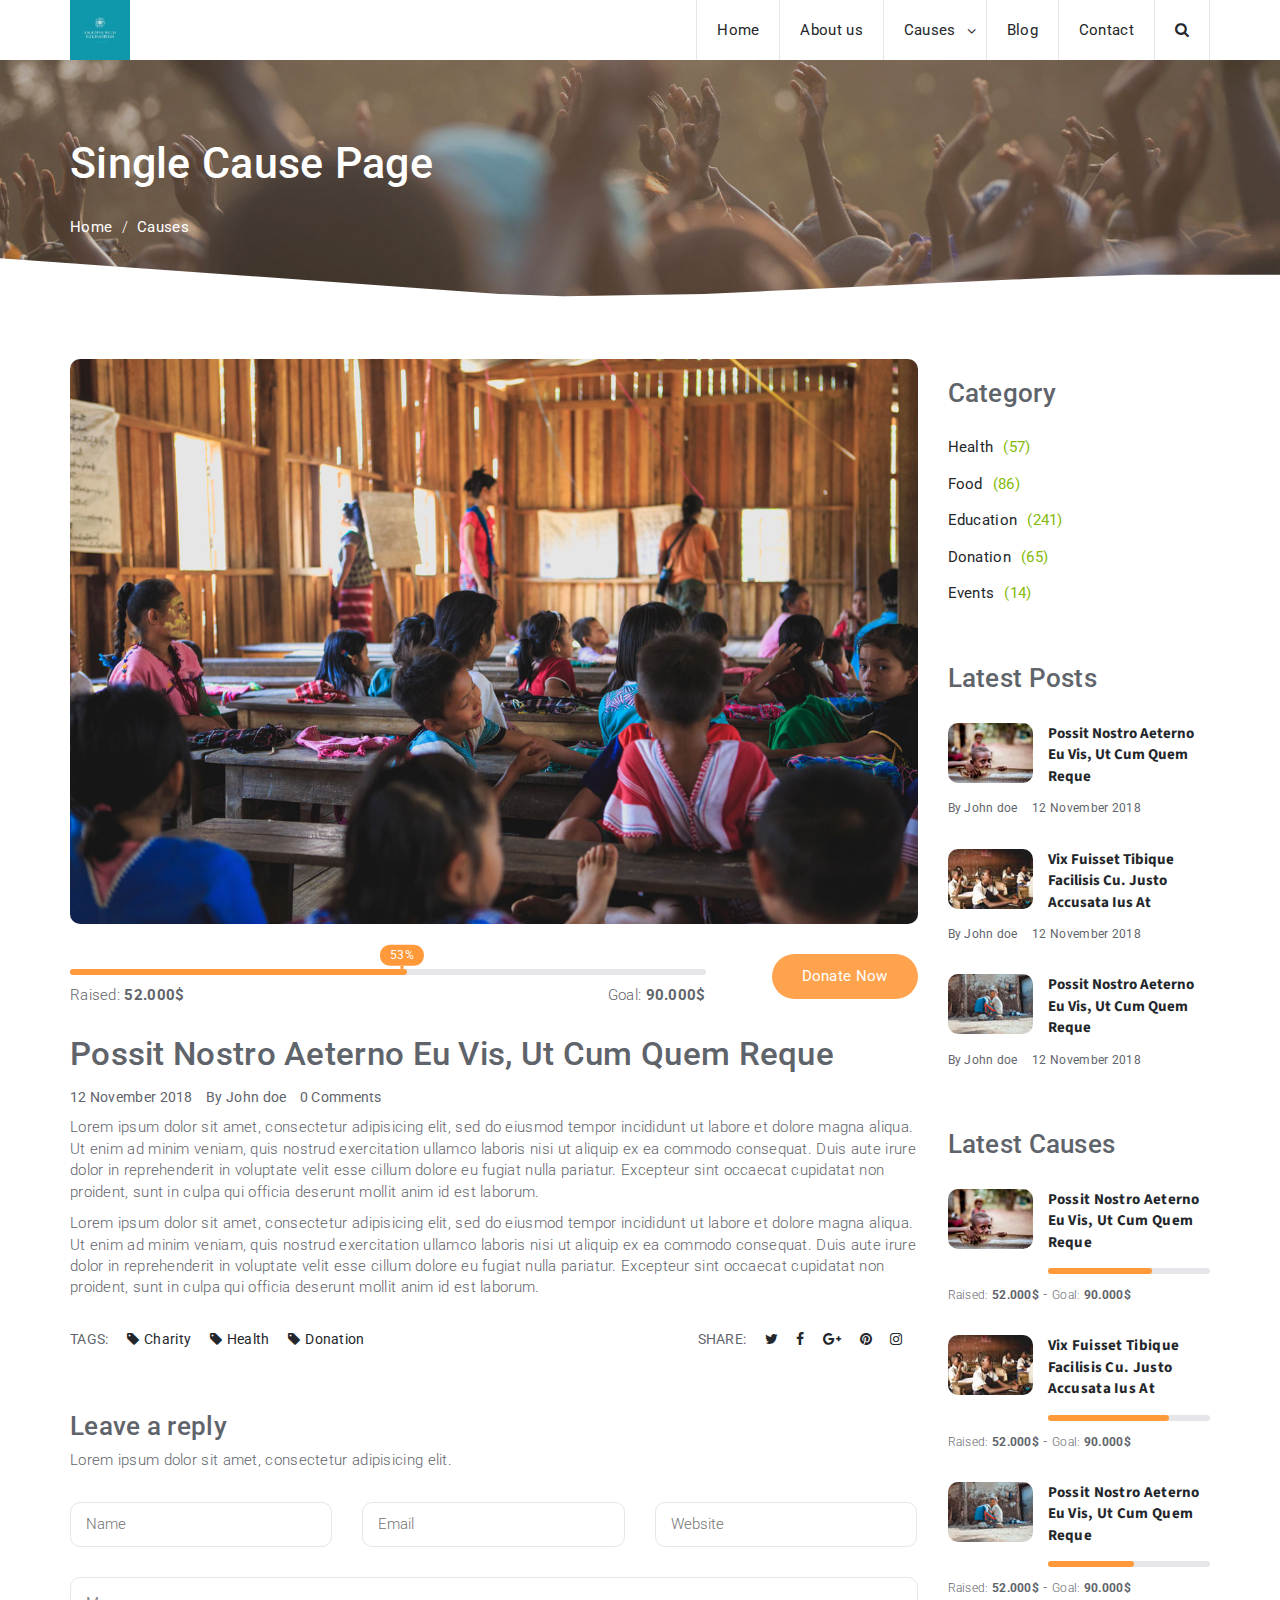
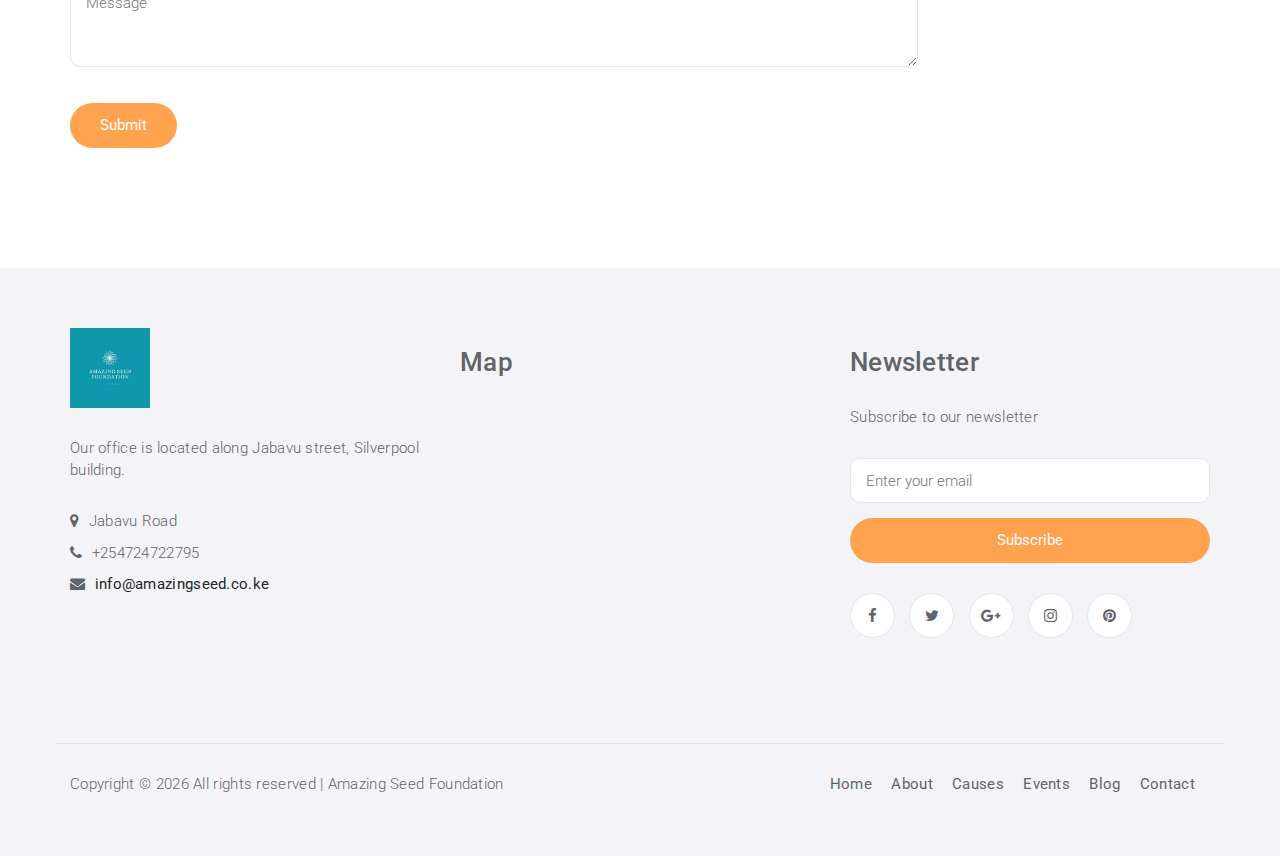
<file: single-cause.html>
<!DOCTYPE html>
<html lang="en">
	<head>
		<meta charset="utf-8">
		<meta http-equiv="X-UA-Compatible" content="IE=edge">
		<meta name="viewport" content="width=device-width, initial-scale=1">
		 <!-- The above 3 meta tags *must* come first in the head; any other head content must come *after* these tags -->

		<title>Charity HTML Template</title>

		<!-- Google font -->
		<link href="https://fonts.googleapis.com/css?family=Roboto:300,400%7CSource+Sans+Pro:700" rel="stylesheet">

		<!-- Bootstrap -->
		<link type="text/css" rel="stylesheet" href="css/bootstrap.min.css"/>

		<!-- Owl Carousel -->
		<link type="text/css" rel="stylesheet" href="css/owl.carousel.css" />
		<link type="text/css" rel="stylesheet" href="css/owl.theme.default.css" />

		<!-- Font Awesome Icon -->
		<link rel="stylesheet" href="css/font-awesome.min.css">

		<!-- Custom stlylesheet -->
		<link type="text/css" rel="stylesheet" href="css/style.css"/>

		<!-- HTML5 shim and Respond.js for IE8 support of HTML5 elements and media queries -->
		<!-- WARNING: Respond.js doesn't work if you view the page via file:// -->
		<!--[if lt IE 9]>
		  <script src="https://oss.maxcdn.com/html5shiv/3.7.3/html5shiv.min.js"></script>
		  <script src="https://oss.maxcdn.com/respond/1.4.2/respond.min.js"></script>
		<![endif]-->

    </head>
	<body>
		<!-- HEADER -->
		<header>
			<!-- NAVGATION -->
		<nav id="main-navbar" class="main-nav">
			<div class="container">
				<div class="navbar-header">
					<!-- Logo -->
					<div class="navbar-brand">
						<a class="logo" href="index.html"><img src="img/logo_1.jpg" alt="logo"></a>
					</div>
					<!-- Logo -->

					<!-- Mobile toggle -->
					<button class="navbar-toggle-btn">
						<i class="fa fa-bars"></i>
					</button>
					<!-- Mobile toggle -->

					<!-- Mobile Search toggle -->
					<button class="search-toggle-btn">
						<i class="fa fa-search"></i>
					</button>
					<!-- Mobile Search toggle -->
				</div>

				<!-- Search -->
				<div class="navbar-search">
					<button class="search-btn"><i class="fa fa-search"></i></button>
					<div class="search-form">
						<form>
							<input class="input" type="text" name="search" placeholder="Search">
						</form>
					</div>
				</div>
				<!-- Search -->

				<!-- Nav menu -->
				<ul class="navbar-menu nav navbar-nav navbar-right">
					<li><a href="index.html">Home</a></li>
					<li><a href="about-us.html">About us</a></li>
					<li class="has-dropdown"><a href="#">Causes</a>
						<ul class="dropdown">
							<li><a href="single-cause.html">Single Cause</a></li>
						</ul>
					</li>
					<!-- <li class="has-dropdown"><a href="#">Events</a>
						<ul class="dropdown">
							<li><a href="/single-event.html">Single event</a></li>
						</ul>
					</li> -->
					<li><a href="blog.html">Blog</a></li>
					<!-- <li class="has-dropdown"><a href="#">Blog</a>
						<ul class="dropdown">
							<li><a href="blog.html">Blog Page</a></li>
							<li><a href="#">Single Blog</a></li>
						</ul>
					</li> -->
					<li><a href="contact.html">Contact</a></li>
				</ul>
				<!-- Nav menu -->
			</div>
		</nav>
		<!-- /NAVGATION -->


			<!-- Page Header -->
			<div id="page-header">
				<!-- section background -->
				<div class="section-bg" style="background-image: url(./img/background-2.jpg);"></div>
				<!-- /section background -->

				<!-- page header content -->
				<div class="container">
					<div class="row">
						<div class="col-md-12">
							<div class="header-content">
								<h1>Single Cause Page</h1>
								<ul class="breadcrumb">
									<li><a href="index.html">Home</a></li>
									<li><a href="#">Causes</a></li>
								</ul>
							</div>
						</div>
					</div>
				</div>
				<!-- /page header content -->
			</div>
			<!-- /Page Header -->
		</header>
		<!-- /HEADER -->

		<!-- SECTION -->
		<div class="section">
			<!-- container -->
			<div class="container">
				<!-- row -->
				<div class="row">
					<!-- MAIN -->
					<main id="main" class="col-md-9">
						<!-- article -->
						<div class="article causes-details">
							<!-- article img -->
							<div class="article-img">
								<img src="./img/post-img.jpg" alt="">
							</div>
							<!-- article img -->

							<!-- causes progress -->
							<div class="clearfix">
								<div class="causes-progress">
									<div class="causes-progress-bar">
										<div style="width: 53%;">
											<span>53%</span>
										</div>
									</div>
									<div>
										<span class="causes-raised">Raised: <strong>52.000$</strong></span>
										<span class="causes-goal">Goal: <strong>90.000$</strong></span>
									</div>
								</div>
								<a href="#" class="primary-button causes-donate">Donate Now</a>
							</div>
							<!-- /causes progress -->

							<!-- article content -->
							<div class="article-content">
								<!-- article title -->
								<h2 class="article-title">Possit nostro aeterno eu vis, ut cum quem reque</h2>
								<!-- /article title -->

								<!-- article meta -->
								<ul class="article-meta">
									<li>12 November 2018</li>
									<li>By John doe</li>
									<li>0 Comments</li>
								</ul>
								<!-- /article meta -->

								<p>Lorem ipsum dolor sit amet, consectetur adipisicing elit, sed do eiusmod tempor incididunt ut labore et dolore magna aliqua. Ut enim ad minim veniam, quis nostrud exercitation ullamco laboris nisi ut aliquip ex ea commodo consequat. Duis aute irure dolor in reprehenderit in voluptate velit esse cillum dolore eu fugiat nulla pariatur. Excepteur sint occaecat cupidatat non proident, sunt in culpa qui officia deserunt mollit anim id est laborum.</p>
								<p>Lorem ipsum dolor sit amet, consectetur adipisicing elit, sed do eiusmod tempor incididunt ut labore et dolore magna aliqua. Ut enim ad minim veniam, quis nostrud exercitation ullamco laboris nisi ut aliquip ex ea commodo consequat. Duis aute irure dolor in reprehenderit in voluptate velit esse cillum dolore eu fugiat nulla pariatur. Excepteur sint occaecat cupidatat non proident, sunt in culpa qui officia deserunt mollit anim id est laborum.</p>
							</div>
							<!-- /article content -->

							<!-- article tags share -->
							<div class="article-tags-share">
								<!-- article tags -->
								<ul class="tags">
									<li>TAGS:</li>
									<li><a href="#">Charity</a></li>
									<li><a href="#">Health</a></li>
									<li><a href="#">Donation</a></li>
								</ul>
								<!-- /article tags -->

								<!-- article share -->
								<ul class="share">
									<li>SHARE:</li>
									<li><a href="#"><i class="fa fa-twitter"></i></a></li>
									<li><a href="#"><i class="fa fa-facebook"></i></a></li>
									<li><a href="#"><i class="fa fa-google-plus"></i></a></li>
									<li><a href="#"><i class="fa fa-pinterest"></i></a></li>
									<li><a href="#"><i class="fa fa-instagram"></i></a></li>
								</ul>
								<!-- /article share -->
							</div>
							<!-- /article tags share -->

							<!-- article reply form -->
							<div class="article-reply">
								<h3>Leave a reply</h3>
								<p>Lorem ipsum dolor sit amet, consectetur adipisicing elit.</p>
								<form>
									<div class="row">
										<div class="col-md-4">
											<div class="form-group">
												<input class="input" placeholder="Name" type="text">
											</div>
										</div>
										<div class="col-md-4">
											<div class="form-group">
												<input class="input" placeholder="Email" type="email">
											</div>
										</div>
										<div class="col-md-4">
											<div class="form-group">
												<input class="input" placeholder="Website" type="text">
											</div>
										</div>
										<div class="col-md-12">
											<div class="form-group">
												<textarea class="input" placeholder="Message"></textarea>
											</div>
											<button class="primary-button">Submit</button>
										</div>
									</div>
								</form>
							</div>
							<!-- /article reply form -->
						</div>
						<!-- /article -->
					</main>
					<!-- /MAIN -->

					<!-- ASIDE -->
					<aside id="aside" class="col-md-3">
						<!-- category widget -->
						<div class="widget">
							<h3 class="widget-title">Category</h3>
							<div class="widget-category">
								<ul>
									<li><a href="#">Health<span>(57)</span></a></li>
									<li><a href="#">Food<span>(86)</span></a></li>
									<li><a href="#">Education<span>(241)</span></a></li>
									<li><a href="#">Donation<span>(65)</span></a></li>
									<li><a href="#">Events<span>(14)</span></a></li>
								</ul>
							</div>
						</div>
						<!-- /category widget -->

						<!-- posts widget -->
						<div class="widget">
							<h3 class="widget-title">Latest Posts</h3>
							<!-- single post -->
							<div class="widget-post">
								<a href="#">
									<div class="widget-img">
										<img src="./img/widget-1.jpg" alt="">
									</div>
									<div class="widget-content">
										Possit nostro aeterno eu vis, ut cum quem reque
									</div>
								</a>
								<ul class="article-meta">
									<li>By John doe</li>
									<li>12 November 2018</li>
								</ul>
							</div>
							<!-- /single post -->

							<!-- single post -->
							<div class="widget-post">
								<a href="#">
									<div class="widget-img">
										<img src="./img/widget-2.jpg" alt="">
									</div>
									<div class="widget-content">
										Vix fuisset tibique facilisis cu. Justo accusata ius at
									</div>
								</a>
								<ul class="article-meta">
									<li>By John doe</li>
									<li>12 November 2018</li>
								</ul>
							</div>
							<!-- /single post -->

							<!-- single post -->
							<div class="widget-post">
								<a href="#">
									<div class="widget-img">
										<img src="./img/widget-3.jpg" alt="">
									</div>
									<div class="widget-content">
										Possit nostro aeterno eu vis, ut cum quem reque
									</div>
								</a>
								<ul class="article-meta">
									<li>By John doe</li>
									<li>12 November 2018</li>
								</ul>
							</div>
							<!-- /single post -->
						</div>
						<!-- /posts widget -->

						<!-- causes widget -->
						<div class="widget">
							<h3 class="widget-title">Latest Causes</h3>

							<!-- single causes -->
							<div class="widget-causes">
								<a href="#">
									<div class="widget-img">
										<img src="./img/widget-1.jpg" alt="">
									</div>
									<div class="widget-content">
										Possit nostro aeterno eu vis, ut cum quem reque
										<div class="causes-progress">
											<div class="causes-progress-bar">
												<div style="width: 64%;"></div>
											</div>
										</div>
									</div>
								</a>
								<div>
									<span class="causes-raised">Raised: <strong>52.000$</strong></span> -
									<span class="causes-goal">Goal: <strong>90.000$</strong></span>
								</div>
							</div>
							<!-- /single causes -->

							<!-- single causes -->
							<div class="widget-causes">
								<a href="#">
									<div class="widget-img">
										<img src="./img/widget-2.jpg" alt="">
									</div>
									<div class="widget-content">
										Vix fuisset tibique facilisis cu. Justo accusata ius at
										<div class="causes-progress">
											<div class="causes-progress-bar">
												<div style="width: 75%;"></div>
											</div>
										</div>
									</div>
								</a>
								<div>
									<span class="causes-raised">Raised: <strong>52.000$</strong></span> -
									<span class="causes-goal">Goal: <strong>90.000$</strong></span>
								</div>
							</div>
							<!-- /single causes -->

							<!-- single causes -->
							<div class="widget-causes">
								<a href="#">
									<div class="widget-img">
										<img src="./img/widget-3.jpg" alt="">
									</div>
									<div class="widget-content">
										Possit nostro aeterno eu vis, ut cum quem reque
										<div class="causes-progress">
											<div class="causes-progress-bar">
												<div style="width: 53%;"></div>
											</div>
										</div>
									</div>
								</a>
								<div>
									<span class="causes-raised">Raised: <strong>52.000$</strong></span> -
									<span class="causes-goal">Goal: <strong>90.000$</strong></span>
								</div>
							</div>
							<!-- /single causes -->
						</div>
						<!-- causes widget -->
					</aside>
					<!-- /ASIDE -->
				</div>
				<!-- /row -->
			</div>
			<!-- /container -->
		</div>
		<!-- /SECTION -->

	 <!-- FOOTER -->
	 <footer id="footer" class="section">
		<!-- container -->
		<div class="container">
		  <!-- row -->
		  <div class="row">
			<!-- footer contact -->
			<div class="col-md-4">
			  <div class="footer">
				<div class="footer-logo">
				  <a class="logo" href="#"><img src="img/logo_1.jpg" alt=""></a>
				</div>
				<p>Our office is located along Jabavu street, Silverpool building.</p>
				<ul class="footer-contact">
				  <li><i class="fa fa-map-marker"></i> Jabavu Road</li>
				  <li><i class="fa fa-phone"></i> +254724722795</li>
				  <li><i class="fa fa-envelope"></i> <a href="#">info@amazingseed.co.ke</a></li>
				</ul>
			  </div>
			</div>
			<!-- /footer contact -->
	  
			<!-- footer galery -->
			<div class="col-md-4">
			  <div class="footer">
				<h3 class="footer-title">Map</h3>
				<iframe src="https://www.google.com/maps/embed?pb=!1m18!1m12!1m3!1d3988.803938285937!2d36.793086614867136!3d-1.2920253990576394!2m3!1f0!2f0!3f0!3m2!1i1024!2i768!4f13.1!3m3!1m2!1s0x182f10bc894486d9%3A0xc3689200b3b6e25e!2sJabavu%20Rd%2C%20Nairobi!5e0!3m2!1sen!2ske!4v1588115103287!5m2!1sen!2ske" width="300" height="300" frameborder="0" style="border:0;" allowfullscreen="" aria-hidden="false" tabindex="0"></iframe>
				<!-- <ul class="footer-galery">
				  <li><a href="#"><img src="./img/galery-1.jpg" alt=""></a></li>
				  <li><a href="#"><img src="./img/galery-2.jpg" alt=""></a></li>
				  <li><a href="#"><img src="./img/galery-3.jpg" alt=""></a></li>
				  <li><a href="#"><img src="./img/galery-4.jpg" alt=""></a></li>
				  <li><a href="#"><img src="./img/galery-5.jpg" alt=""></a></li>
				  <li><a href="#"><img src="./img/galery-6.jpg" alt=""></a></li>
				</ul> -->
			  </div>
			</div>
			<!-- /footer galery -->
	  
			<!-- footer newsletter -->
			<div class="col-md-4">
			  <div class="footer">
				<h3 class="footer-title">Newsletter</h3>
				<p>Subscribe to our newsletter</p>
				<form class="footer-newsletter">
				  <input class="input" type="email" placeholder="Enter your email">
				  <button class="primary-button">Subscribe</button>
				</form>
				<ul class="footer-social">
				  <li><a href="#"><i class="fa fa-facebook"></i></a></li>
				  <li><a href="#"><i class="fa fa-twitter"></i></a></li>
				  <li><a href="#"><i class="fa fa-google-plus"></i></a></li>
				  <li><a href="#"><i class="fa fa-instagram"></i></a></li>
				  <li><a href="#"><i class="fa fa-pinterest"></i></a></li>
				</ul>
			  </div>
			</div>
			<!-- /footer newsletter -->
		  </div>
		  <!-- /row -->
	  
		  <!-- footer copyright & nav -->
		  <div id="footer-bottom" class="row">
			<div class="col-md-6 col-md-push-6">
			  <ul class="footer-nav">
				<li><a href="#">Home</a></li>
				<li><a href="#">About</a></li>
				<li><a href="#">Causes</a></li>
				<li><a href="#">Events</a></li>
				<li><a href="#">Blog</a></li>
				<li><a href="#">Contact</a></li>
			  </ul>
			</div>
	  
			<div class="col-md-6 col-md-pull-6">
			  <div class="footer-copyright">
				<span>
				  
				  Copyright &copy;
				  <script>document.write(new Date().getFullYear());</script> All rights reserved | Amazing Seed Foundation 
				  
			  </div>
			</div>
		  </div>
		  <!-- /footer copyright & nav -->
		</div>
		<!-- /container -->
	  </footer>
	  <!-- /FOOTER -->
	  
	  <!-- jQuery Plugins -->
	  <script src="./js/jquery.min.js"></script>
	  <script src="./js/bootstrap.min.js"></script>
	  <script src="./js/owl.carousel.min.js"></script>
	  <script src="./js/jquery.stellar.min.js"></script>
	  <script src="./js/main.js"></script>
	</body>
</html>
</file>
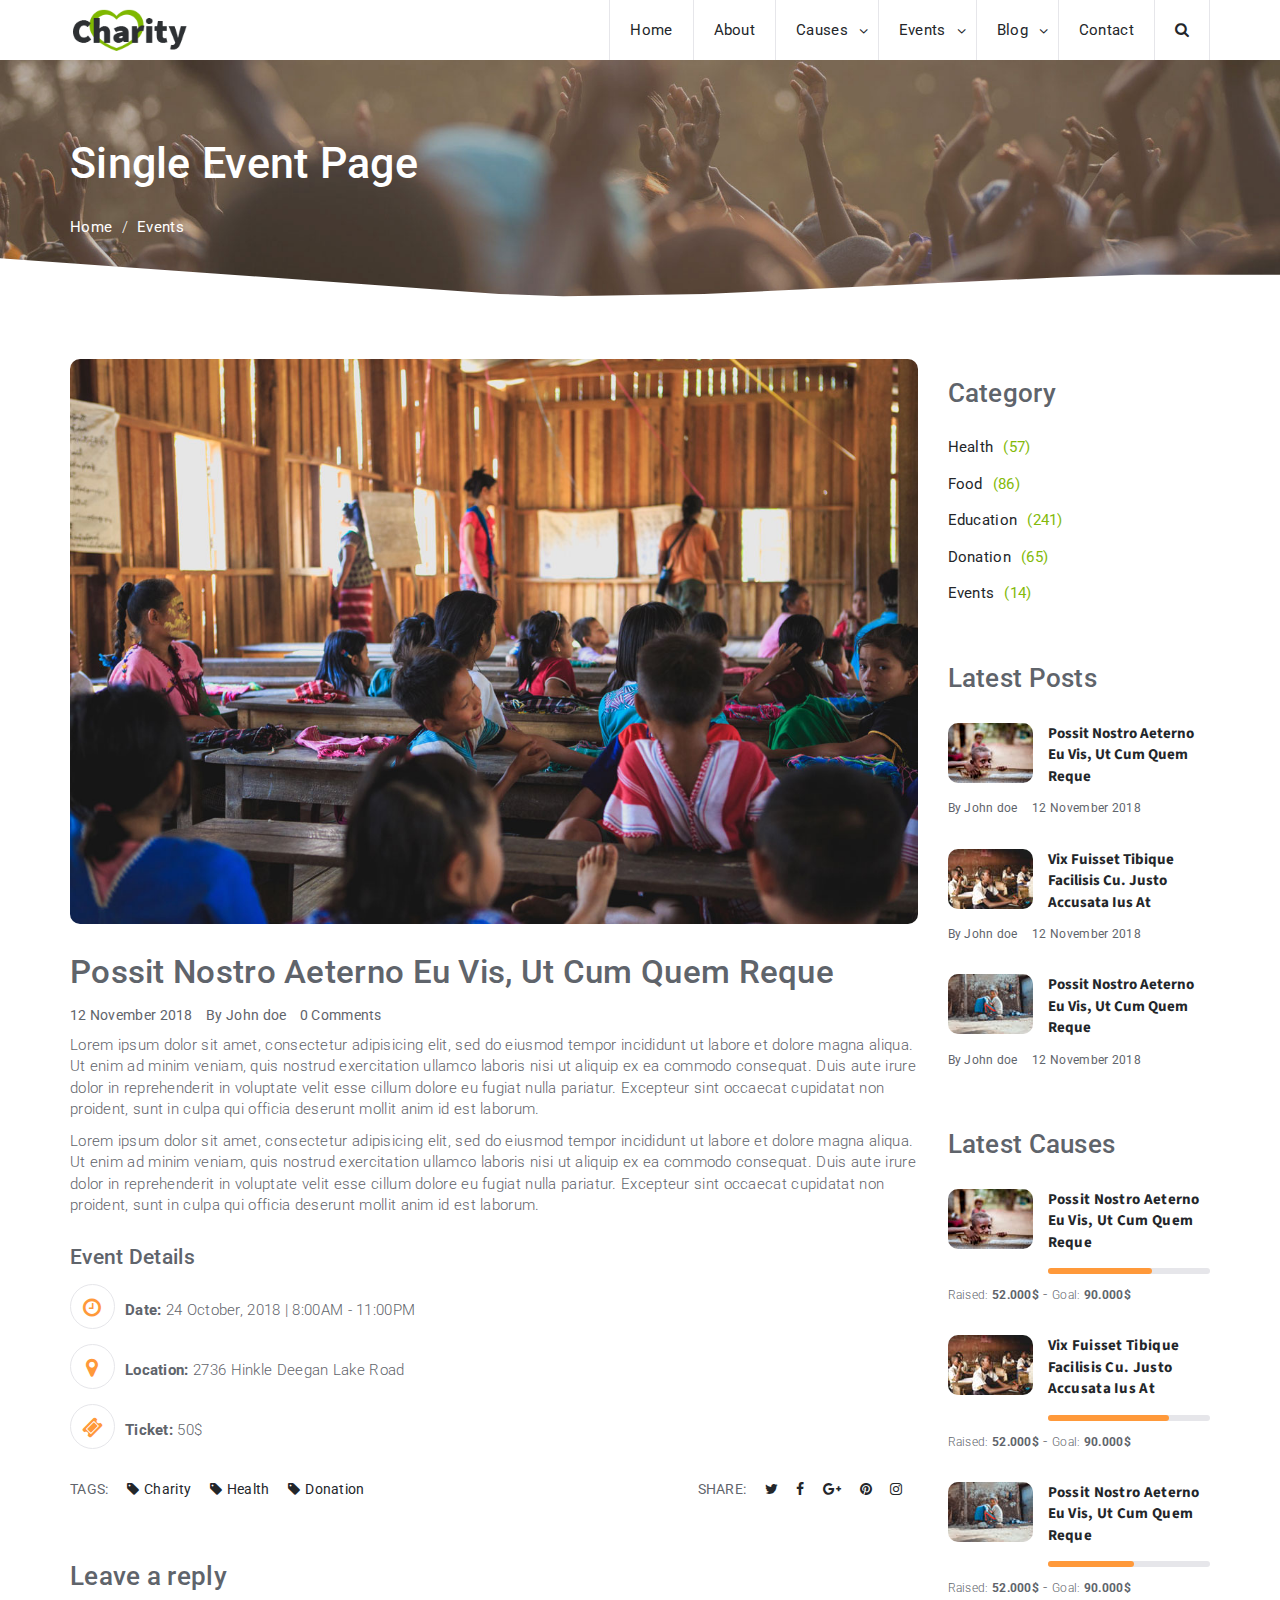
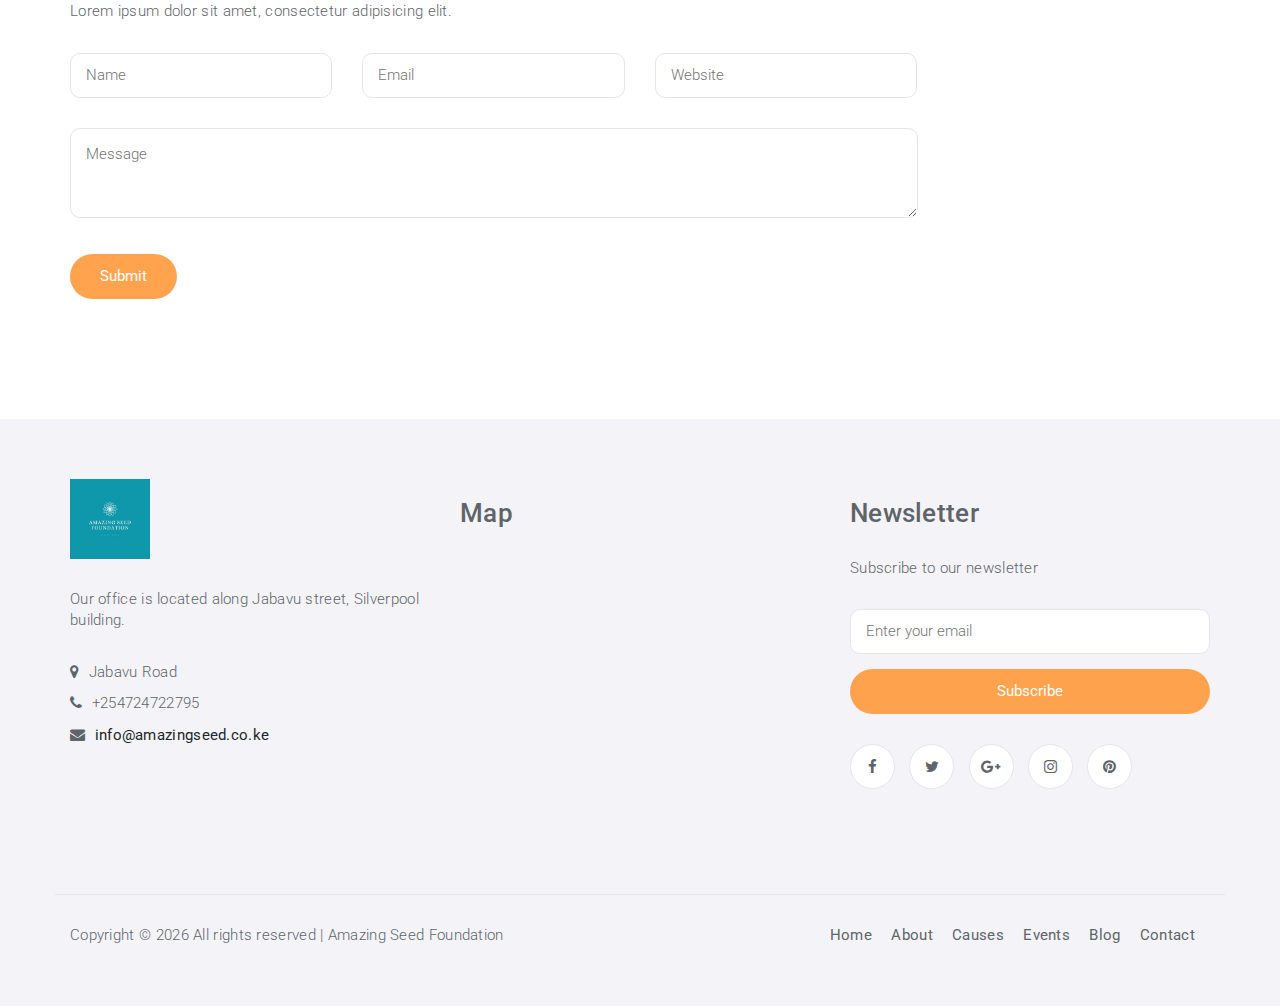
<file: single-event.html>
<!DOCTYPE html>
<html lang="en">
	<head>
		<meta charset="utf-8">
		<meta http-equiv="X-UA-Compatible" content="IE=edge">
		<meta name="viewport" content="width=device-width, initial-scale=1">
		 <!-- The above 3 meta tags *must* come first in the head; any other head content must come *after* these tags -->

		<title>Charity HTML Template</title>

		<!-- Google font -->
		<link href="https://fonts.googleapis.com/css?family=Roboto:300,400%7CSource+Sans+Pro:700" rel="stylesheet">

		<!-- Bootstrap -->
		<link type="text/css" rel="stylesheet" href="css/bootstrap.min.css"/>

		<!-- Owl Carousel -->
		<link type="text/css" rel="stylesheet" href="css/owl.carousel.css" />
		<link type="text/css" rel="stylesheet" href="css/owl.theme.default.css" />

		<!-- Font Awesome Icon -->
		<link rel="stylesheet" href="css/font-awesome.min.css">

		<!-- Custom stlylesheet -->
		<link type="text/css" rel="stylesheet" href="css/style.css"/>

		<!-- HTML5 shim and Respond.js for IE8 support of HTML5 elements and media queries -->
		<!-- WARNING: Respond.js doesn't work if you view the page via file:// -->
		<!--[if lt IE 9]>
		  <script src="https://oss.maxcdn.com/html5shiv/3.7.3/html5shiv.min.js"></script>
		  <script src="https://oss.maxcdn.com/respond/1.4.2/respond.min.js"></script>
		<![endif]-->

    </head>
	<body>
		<!-- HEADER -->
		<header>
			<!-- NAVGATION -->
			<nav id="main-navbar">
				<div class="container">
					<div class="navbar-header">
						<!-- Logo -->
						<div class="navbar-brand">
							<a class="logo" href="index.html"><img src="img/logo.png" alt="logo"></a>
						</div>
						<!-- Logo -->

						<!-- Mobile toggle -->
						<button class="navbar-toggle-btn">
							<i class="fa fa-bars"></i>
						</button>
						<!-- Mobile toggle -->

						<!-- Mobile Search toggle -->
						<button class="search-toggle-btn">
							<i class="fa fa-search"></i>
						</button>
						<!-- Mobile Search toggle -->
					</div>

					<!-- Search -->
					<div class="navbar-search">
						<button class="search-btn"><i class="fa fa-search"></i></button>
						<div class="search-form">
							<form>
								<input class="input" type="text" name="search" placeholder="Search">
							</form>
						</div>
					</div>
					<!-- Search -->

					<!-- Nav menu -->
					<ul class="navbar-menu nav navbar-nav navbar-right">
						<li><a href="index.html">Home</a></li>
						<li><a href="#">About</a></li>
						<li class="has-dropdown"><a href="#">Causes</a>
							<ul class="dropdown">
								<li><a href="single-cause.html">Single Cause</a></li>
							</ul>
						</li>
						<li class="has-dropdown"><a href="#">Events</a>
							<ul class="dropdown">
								<li><a href="single-event.html">Single event</a></li>
							</ul>
						</li>
						<li class="has-dropdown"><a href="#">Blog</a>
							<ul class="dropdown">
								<li><a href="blog.html">Blog Page</a></li>
								<li><a href="single-blog.html">Single Blog</a></li>
							</ul>
						</li>
						<li><a href="#">Contact</a></li>
					</ul>
					<!-- Nav menu -->
				</div>
			</nav>
			<!-- /NAVGATION -->

			<!-- Page Header -->
			<div id="page-header">
				<!-- section background -->
				<div class="section-bg" style="background-image: url(./img/background-2.jpg);"></div>
				<!-- /section background -->

				<!-- page header content -->
				<div class="container">
					<div class="row">
						<div class="col-md-12">
							<div class="header-content">
								<h1>Single Event Page</h1>
								<ul class="breadcrumb">
									<li><a href="index.html">Home</a></li>
									<li><a href="#">Events</a></li>
								</ul>
							</div>
						</div>
					</div>
				</div>
				<!-- /page header content -->
			</div>
			<!-- /Page Header -->
		</header>
		<!-- /HEADER -->

		<!-- SECTION -->
		<div class="section">
			<!-- container -->
			<div class="container">
				<!-- row -->
				<div class="row">
					<!-- MAIN -->
					<main id="main" class="col-md-9">
						<!-- article -->
						<div class="article event-details">
							<!-- article img -->
							<div class="article-img">
								<img src="./img/post-img.jpg" alt="">
							</div>
							<!-- article img -->

							<!-- article content -->
							<div class="article-content">
								<!-- article title -->
								<h2 class="article-title">Possit nostro aeterno eu vis, ut cum quem reque</h2>
								<!-- /article title -->

								<!-- article meta -->
								<ul class="article-meta">
									<li>12 November 2018</li>
									<li>By John doe</li>
									<li>0 Comments</li>
								</ul>
								<!-- /article meta -->

								<p>Lorem ipsum dolor sit amet, consectetur adipisicing elit, sed do eiusmod tempor incididunt ut labore et dolore magna aliqua. Ut enim ad minim veniam, quis nostrud exercitation ullamco laboris nisi ut aliquip ex ea commodo consequat. Duis aute irure dolor in reprehenderit in voluptate velit esse cillum dolore eu fugiat nulla pariatur. Excepteur sint occaecat cupidatat non proident, sunt in culpa qui officia deserunt mollit anim id est laborum.</p>
								<p>Lorem ipsum dolor sit amet, consectetur adipisicing elit, sed do eiusmod tempor incididunt ut labore et dolore magna aliqua. Ut enim ad minim veniam, quis nostrud exercitation ullamco laboris nisi ut aliquip ex ea commodo consequat. Duis aute irure dolor in reprehenderit in voluptate velit esse cillum dolore eu fugiat nulla pariatur. Excepteur sint occaecat cupidatat non proident, sunt in culpa qui officia deserunt mollit anim id est laborum.</p>
							</div>
							<!-- /article content -->

							<!-- event-meta -->
							<ul class="event-meta">
								<li><h4>Event Details</h4></li>
								<li><i class="fa fa-clock-o"></i><strong>Date:</strong> 24 October, 2018 | 8:00AM - 11:00PM</li>
								<li><i class="fa fa-map-marker"></i><strong>Location:</strong> 2736 Hinkle Deegan Lake Road</li>
								<li><i class="fa fa-ticket"></i><strong>Ticket:</strong> 50$</li>
							</ul>
							<!-- /event-meta -->

							<!-- article tags share -->
							<div class="article-tags-share">
								<!-- article tags -->
								<ul class="tags">
									<li>TAGS:</li>
									<li><a href="#">Charity</a></li>
									<li><a href="#">Health</a></li>
									<li><a href="#">Donation</a></li>
								</ul>
								<!-- /article tags -->

								<!-- article share -->
								<ul class="share">
									<li>SHARE:</li>
									<li><a href="#"><i class="fa fa-twitter"></i></a></li>
									<li><a href="#"><i class="fa fa-facebook"></i></a></li>
									<li><a href="#"><i class="fa fa-google-plus"></i></a></li>
									<li><a href="#"><i class="fa fa-pinterest"></i></a></li>
									<li><a href="#"><i class="fa fa-instagram"></i></a></li>
								</ul>
								<!-- /article share -->
							</div>
							<!-- /article tags share -->

							<!-- article reply form -->
							<div class="article-reply">
								<h3>Leave a reply</h3>
								<p>Lorem ipsum dolor sit amet, consectetur adipisicing elit.</p>
								<form>
									<div class="row">
										<div class="col-md-4">
											<div class="form-group">
												<input class="input" placeholder="Name" type="text">
											</div>
										</div>
										<div class="col-md-4">
											<div class="form-group">
												<input class="input" placeholder="Email" type="email">
											</div>
										</div>
										<div class="col-md-4">
											<div class="form-group">
												<input class="input" placeholder="Website" type="text">
											</div>
										</div>
										<div class="col-md-12">
											<div class="form-group">
												<textarea class="input" placeholder="Message"></textarea>
											</div>
											<button class="primary-button">Submit</button>
										</div>
									</div>
								</form>
							</div>
							<!-- /article reply form -->
						</div>
						<!-- /article -->
					</main>
					<!-- /MAIN -->

					<!-- ASIDE -->
					<aside id="aside" class="col-md-3">
						<!-- category widget -->
						<div class="widget">
							<h3 class="widget-title">Category</h3>
							<div class="widget-category">
								<ul>
									<li><a href="#">Health<span>(57)</span></a></li>
									<li><a href="#">Food<span>(86)</span></a></li>
									<li><a href="#">Education<span>(241)</span></a></li>
									<li><a href="#">Donation<span>(65)</span></a></li>
									<li><a href="#">Events<span>(14)</span></a></li>
								</ul>
							</div>
						</div>
						<!-- /category widget -->

						<!-- posts widget -->
						<div class="widget">
							<h3 class="widget-title">Latest Posts</h3>
							<!-- single post -->
							<div class="widget-post">
								<a href="#">
									<div class="widget-img">
										<img src="./img/widget-1.jpg" alt="">
									</div>
									<div class="widget-content">
										Possit nostro aeterno eu vis, ut cum quem reque
									</div>
								</a>
								<ul class="article-meta">
									<li>By John doe</li>
									<li>12 November 2018</li>
								</ul>
							</div>
							<!-- /single post -->

							<!-- single post -->
							<div class="widget-post">
								<a href="#">
									<div class="widget-img">
										<img src="./img/widget-2.jpg" alt="">
									</div>
									<div class="widget-content">
										Vix fuisset tibique facilisis cu. Justo accusata ius at
									</div>
								</a>
								<ul class="article-meta">
									<li>By John doe</li>
									<li>12 November 2018</li>
								</ul>
							</div>
							<!-- /single post -->

							<!-- single post -->
							<div class="widget-post">
								<a href="#">
									<div class="widget-img">
										<img src="./img/widget-3.jpg" alt="">
									</div>
									<div class="widget-content">
										Possit nostro aeterno eu vis, ut cum quem reque
									</div>
								</a>
								<ul class="article-meta">
									<li>By John doe</li>
									<li>12 November 2018</li>
								</ul>
							</div>
							<!-- /single post -->
						</div>
						<!-- /posts widget -->

						<!-- causes widget -->
						<div class="widget">
							<h3 class="widget-title">Latest Causes</h3>

							<!-- single causes -->
							<div class="widget-causes">
								<a href="#">
									<div class="widget-img">
										<img src="./img/widget-1.jpg" alt="">
									</div>
									<div class="widget-content">
										Possit nostro aeterno eu vis, ut cum quem reque
										<div class="causes-progress">
											<div class="causes-progress-bar">
												<div style="width: 64%;"></div>
											</div>
										</div>
									</div>
								</a>
								<div>
									<span class="causes-raised">Raised: <strong>52.000$</strong></span> -
									<span class="causes-goal">Goal: <strong>90.000$</strong></span>
								</div>
							</div>
							<!-- /single causes -->

							<!-- single causes -->
							<div class="widget-causes">
								<a href="#">
									<div class="widget-img">
										<img src="./img/widget-2.jpg" alt="">
									</div>
									<div class="widget-content">
										Vix fuisset tibique facilisis cu. Justo accusata ius at
										<div class="causes-progress">
											<div class="causes-progress-bar">
												<div style="width: 75%;"></div>
											</div>
										</div>
									</div>
								</a>
								<div>
									<span class="causes-raised">Raised: <strong>52.000$</strong></span> -
									<span class="causes-goal">Goal: <strong>90.000$</strong></span>
								</div>
							</div>
							<!-- /single causes -->

							<!-- single causes -->
							<div class="widget-causes">
								<a href="#">
									<div class="widget-img">
										<img src="./img/widget-3.jpg" alt="">
									</div>
									<div class="widget-content">
										Possit nostro aeterno eu vis, ut cum quem reque
										<div class="causes-progress">
											<div class="causes-progress-bar">
												<div style="width: 53%;"></div>
											</div>
										</div>
									</div>
								</a>
								<div>
									<span class="causes-raised">Raised: <strong>52.000$</strong></span> -
									<span class="causes-goal">Goal: <strong>90.000$</strong></span>
								</div>
							</div>
							<!-- /single causes -->
						</div>
						<!-- causes widget -->
					</aside>
					<!-- /ASIDE -->
				</div>
				<!-- /row -->
			</div>
			<!-- /container -->
		</div>
		<!-- /SECTION -->

	<!-- FOOTER -->
	<footer id="footer" class="section">
		<!-- container -->
		<div class="container">
			<!-- row -->
			<div class="row">
				<!-- footer contact -->
				<div class="col-md-4">
					<div class="footer">
						<div class="footer-logo">
							<a class="logo" href="#"><img src="img/logo_1.jpg" alt=""></a>
						</div>
						<p>Our office is located along Jabavu street, Silverpool building.</p>
						<ul class="footer-contact">
							<li><i class="fa fa-map-marker"></i> Jabavu Road</li>
							<li><i class="fa fa-phone"></i> +254724722795</li>
							<li><i class="fa fa-envelope"></i> <a href="#">info@amazingseed.co.ke</a></li>
						</ul>
					</div>
				</div>
				<!-- /footer contact -->

				<!-- footer galery -->
				<div class="col-md-4">
					<div class="footer">
						<h3 class="footer-title">Map</h3>
						<iframe src="https://www.google.com/maps/embed?pb=!1m18!1m12!1m3!1d3988.803938285937!2d36.793086614867136!3d-1.2920253990576394!2m3!1f0!2f0!3f0!3m2!1i1024!2i768!4f13.1!3m3!1m2!1s0x182f10bc894486d9%3A0xc3689200b3b6e25e!2sJabavu%20Rd%2C%20Nairobi!5e0!3m2!1sen!2ske!4v1588115103287!5m2!1sen!2ske" width="300" height="300" frameborder="0" style="border:0;" allowfullscreen="" aria-hidden="false" tabindex="0"></iframe>
						<!-- <ul class="footer-galery">
							<li><a href="#"><img src="./img/galery-1.jpg" alt=""></a></li>
							<li><a href="#"><img src="./img/galery-2.jpg" alt=""></a></li>
							<li><a href="#"><img src="./img/galery-3.jpg" alt=""></a></li>
							<li><a href="#"><img src="./img/galery-4.jpg" alt=""></a></li>
							<li><a href="#"><img src="./img/galery-5.jpg" alt=""></a></li>
							<li><a href="#"><img src="./img/galery-6.jpg" alt=""></a></li>
						</ul> -->
					</div>
				</div>
				<!-- /footer galery -->

				<!-- footer newsletter -->
				<div class="col-md-4">
					<div class="footer">
						<h3 class="footer-title">Newsletter</h3>
						<p>Subscribe to our newsletter</p>
						<form class="footer-newsletter">
							<input class="input" type="email" placeholder="Enter your email">
							<button class="primary-button">Subscribe</button>
						</form>
						<ul class="footer-social">
							<li><a href="#"><i class="fa fa-facebook"></i></a></li>
							<li><a href="#"><i class="fa fa-twitter"></i></a></li>
							<li><a href="#"><i class="fa fa-google-plus"></i></a></li>
							<li><a href="#"><i class="fa fa-instagram"></i></a></li>
							<li><a href="#"><i class="fa fa-pinterest"></i></a></li>
						</ul>
					</div>
				</div>
				<!-- /footer newsletter -->
			</div>
			<!-- /row -->

			<!-- footer copyright & nav -->
			<div id="footer-bottom" class="row">
				<div class="col-md-6 col-md-push-6">
					<ul class="footer-nav">
						<li><a href="#">Home</a></li>
						<li><a href="#">About</a></li>
						<li><a href="#">Causes</a></li>
						<li><a href="#">Events</a></li>
						<li><a href="#">Blog</a></li>
						<li><a href="#">Contact</a></li>
					</ul>
				</div>

				<div class="col-md-6 col-md-pull-6">
					<div class="footer-copyright">
						<span>
							
							Copyright &copy;
							<script>document.write(new Date().getFullYear());</script> All rights reserved | Amazing Seed Foundation 
							
					</div>
				</div>
			</div>
			<!-- /footer copyright & nav -->
		</div>
		<!-- /container -->
	</footer>
	<!-- /FOOTER -->
		<!-- jQuery Plugins -->
		<script src="js/jquery.min.js"></script>
		<script src="js/bootstrap.min.js"></script>
		<script src="js/owl.carousel.min.js"></script>
		<script src="js/jquery.stellar.min.js"></script>
		<script src="js/main.js"></script>

	</body>
</html>
</file>
<file: css/style.css>
/*
Template Name: Amazing Seed Foundation
Author: @moshtel technologies

Colors:
	Body 		  : #5f646b
	Headers 	: #23262a
	Primary 	: #83ba09
	Grey 		  : #f4f4f8, #e6e6ea

Fonts: Roboto, Source Sans Pro

Table OF Contents
------------------------------------
GENERAL
LOGO
NAVGATION
HEADER
ABOUT
NUMBERS
CALL TO ACTION
TESTIMONIAL
CAUSES
EVENTS
BLOG
ASIDE
FOOTER
RESPONSIVE
OWL THEME
------------------------------------*/

/*=========================================================
	GENERAL
===========================================================*/

/*----------------------------*\
	typography
\*----------------------------*/
@import url("https://fonts.googleapis.com/css?family=Cute+Font|Merienda");
@import url("https://fonts.googleapis.com/css?family=Akronim");
body {
  font-family: 'Roboto', sans-serif;
  font-size: 15px;
  font-weight: 300;
  letter-spacing: 0.3px;
  color: #5f646b;
}
.loader{
  position: fixed;
  z-index: 30;
  top: 0;
  left: 0;
  width: 100%;
  height: 100%;
  /* background:gray; */
  display: flex;
  justify-content: center;
  align-items: center;

}
.loader > img{
  width: 60px;
}
.loader.hidden{
  animation: fadeOut 1 s;
  animation-fill-mode: forwards;
}

@keyframes fadeOut{
  100%{
    opacity: 0;
    visibility: hidden;
  }
}

/* ---------------------------------------------
          SCROLL BAR STYLING
--------------------------------------------- */
body::-webkit-scrollbar {
  width: 10px;
  background-color: rgb(119, 119, 117);
}
body::-webkit-scrollbar-thumb {
  background-color: rgb(255, 153, 58);
  border-radius: 30px;
}

/* ---------------------------------------------
          SLIDE IN SECTON
--------------------------------------------- */
.slide_in{
  transform: translateY(150px);
  animation: slide_in 0.8s ease forwads;
}
.slide_in:nth-child(odd){
  animation-duration: 0.6s;
}
@keyframes slide_in{
  to{transform: translateY(0);}
}
.success{
  background: rgb(0, 194, 0);
  color: white;
  text-shadow: 0 0 20px rgb(0, 0, 0);
}
.error{
  background: rgb(218, 0, 0);
  color: white;
}

/* ---------------------------------------------
          LOADER SECTON
--------------------------------------------- */
#Loader{
  position: fixed;
  top: 0px;
  width: 100%;
  height: 100%;
  background: gray;
  z-index: 3000;
  display: flex;
  justify-content: center;
  align-items: center;
}
#Loader div{
  margin-top: 10vh;
  
}
#Loader div p{
  padding-top: 30px;
}
#Loader div img{
  animation: pulse 1.5s linear infinite;
  border-radius: 50%;
  transform: scale(0.5);
  box-shadow: 0 0 0px #000;
}
@keyframes pulse{
  0%{box-shadow: 0 0 0px #000; transform: scale(1.3);}
  30%{box-shadow: 0 0 0px #000; transform: scale(0.);}
  50%{box-shadow: 0 0 0px #000; transform: scale(0.6);}
  70%{box-shadow: 0 0 70px #000; transform: scale(1.2);}
  95%{box-shadow: 0 0 70px #000;transform: scale(1.3);}
  100%{box-shadow: 0 0 130px #000;transform: scale(1.3);}
}
.beforeLoad{
  transform: translateY(100vh);
}
.onLoad{
  transform: translateY(0);
}
.loader-details{
  font-family:'Merienda', cursive;
  color: #e6e6ea;
  font-size: 20px;

}



/* .preloader{
  z-index: 999999;
  display: -webkit-box;
  display: flex;
  -webkit-box-pack: center;
  justify-content: center;
  -webkit-box-align: center;
  align-items: center;
  /* background-color: #ffffff; */
/* }
.h-100{
  height: 100%!important;
}
.w-100{
  width: 100%!important;
}
.position{
  position: fixed!important;
} */
*{
  outline: none !important;
}
*,::after,::before{
  box-sizing: border-box;
} */




h1, h2, h3, h4, h5, h6 {
  font-family: 'Source Sans Pro', sans-serif;
  margin-top: 0px;
  color: #23262a;
  font-weight: 700;
  letter-spacing: 0px;
}

h1 {
  font-size: 43px;
}

h2 {
  font-size: 33px;
}

h3 {
  font-size: 26px;
}

h4 {
  font-size: 21px;
}

a {
  color: #23262a;
  font-weight: 400;
  -webkit-transition: 0.3s color;
  transition: 0.3s color;
}

a:hover, a:focus {
  text-decoration: none;
  outline: none;
  color: rgb(255, 153, 58);
}

ul, ol {
  margin: 0;
  padding: 0;
  list-style: none
}

blockquote {
  position: relative;
  padding: 30px 30px;
  margin: 0px;
  font-size: 15px;
  border-radius: 10px;
  background: #f4f4f8;
  border-left: 0px;
  margin: 30px 0px;
}

blockquote:after {
  content: "\f10e";
  font-family: fontAwesome;
  position: absolute;
  right: -10px;
  bottom: -10px;
  text-align: center;
  font-size: 43px;
  color: rgb(255, 153, 58);
  width: 45px;
  height: 45px;
  line-height: 45px;
  z-index: 22;
}

/*----------------------------*\
	button
\*----------------------------*/

.primary-button {
  position: relative;
  display: inline-block;
  padding: 0px 30px;
  background-color: rgb(255, 153, 58);
  color: #FFF;
  font-weight: 400;
  height: 45px;
  line-height: 45px;
  border: none;
  border-radius: 25px;
  overflow: hidden;
  opacity: 0.9;
  -webkit-transition: 0.6s all;
  transition: 0.6s all;
}

.primary-button:after {
  content: "";
  position: absolute;
  top: 0;
  left: -50%;
  width: 120%;
  height: 100%;
  background: rgba(255, 255, 255, 0.5);
  -webkit-transform: scale3d(6, 2, 1) rotate(135deg) translate(0, -150%);
  transform: scale3d(6, 2, 1) rotate(135deg) translate(0, -150%);
  -webkit-transition: 0.6s all;
  transition: 0.6s all;
}

.primary-button:hover:after, .primary-button:focus:after {
  -webkit-transform: scale3d(6, 2, 1) rotate(135deg) translate(0, 100%);
  transform: scale3d(6, 2, 1) rotate(135deg) translate(0, 100%);
}

.primary-button:hover, .primary-button:focus {
  color: #FFF;
  opacity: 1;
}

/*----------------------------*\
	input
\*----------------------------*/

.input {
  width: 100%;
  background-color: #FFF;
  border: 1px solid #e6e6ea;
  height: 45px;
  padding: 0px 15px;
  border-radius: 10px;
  -webkit-transition: 0.3s border-color;
  transition: 0.3s border-color;
}

textarea.input {
  height: 90px;
  padding: 15px;
}

.input:focus {
  border-color: rgb(255, 153, 58);
}

/*----------------------------*\
	section
\*----------------------------*/

.section {
  position: relative;
  padding: 60px 0px;
}

.section-bg {
  position: absolute;
  left: 0;
  right: 0;
  top: 0;
  bottom: 0;
  background-size: cover;
  background-position: center;
  z-index: -1;
}

.section-title {
  margin-bottom: 60px;
}

.section-title .title {
  font-size: 20px;
  text-transform: capitalize;
  margin-bottom: 30px;
}

.section-title .sub-title,#core-values,.core-values-ul {
  color: #23262a;
  font-size: 15px;
  line-height: 24px;
}
.sub-title{
  margin-top: -18px;
}
.core-values-ul{
  margin-inline-start: 30px;
  font-size: 16px;
}

/*=========================================================
	LOGO
===========================================================*/

.navbar-brand {
  height: 60px;
  padding: 0;
}

.navbar-brand .logo {
  display: inline-block;
}

.navbar-brand .logo>img {
  max-height: 60px;
}

/*=========================================================
	NAVGATION
===========================================================*/


.stickyNav{
  position: fixed;
  top: 0;
  left: 0;
  width: 100%;
  background-color: aqua;

}
.main-nav.stickyNav ul li a{
  padding: 10px 25px;
  font-size: 14px;
}

#main-navbar {
  position: absolute;
  left: 0;
  right: 0;
  top: 0;
  background-color: #FFF;
  z-index: 910;
  transition: 0.6s;
}

/* #main-navbar.sticky{
  padding: 5px 100px;
  background: red;
}

#main-navbar.sticky ul li a {
  color: #000;
} */

/*----------------------------*\
	menu
\*----------------------------*/

.navbar-menu li a {
  padding: 20px;
  border-right: 1px solid #e6e6ea;
}

.navbar-menu>li:first-child a {
  border-left: 1px solid #e6e6ea;
}

.navbar-menu li a:hover, .navbar-menu li a:focus {
  background-color: transparent;
  color: rgb(255, 153, 58);
}

/*----------------------------*\
	Dropdown
\*----------------------------*/

.navbar-menu li.has-dropdown {
  position: relative;
}

.navbar-menu li.has-dropdown>a {
  padding: 20px 30px 20px 20px;
}

.navbar-menu li.has-dropdown:after {
  font-family: 'FontAwesome';
  content: "\f107";
  position: absolute;
  right: 10px;
  top: 21px;
  width: 10px;
  font-size: 14px;
  color: #23262a;
}

.navbar-menu .dropdown {
  position: absolute;
  width: 250px;
  background: #f4f4f8;
  z-index: 91;
  opacity: 0;
  visibility: hidden;
  -webkit-transform: translateY(15px);
  -ms-transform: translateY(15px);
  transform: translateY(15px);
  -webkit-transition: 0.3s all;
  transition: 0.3s all;
}

.navbar-menu .dropdown li a {
  display: block;
  padding: 15px 15px;
}

.navbar-menu .dropdown li a {
  border-top: 1px solid #e6e6ea;
}

.navbar-menu li.has-dropdown:hover>.dropdown {
  opacity: 1;
  visibility: visible;
  -webkit-transform: translateY(0px);
  -ms-transform: translateY(0px);
  transform: translateY(0px);
}

/*----------------------------*\
	search
\*----------------------------*/

.navbar-search {
  position: relative;
  float: right;
  margin-left: 15px;
  border-right: 1px solid #e6e6ea;
}

.navbar-search .search-btn {
  border: none;
  background: transparent;
  line-height: 20px;
  padding: 20px;
  color: #23262a;
}

.navbar-search .search-form {
  position: absolute;
  width: 250px;
  right: 0px;
  padding: 20px;
  z-index: 91;
  background: #f4f4f8;
  border-top: 1px solid #e6e6ea;
  opacity: 0;
  visibility: hidden;
  -webkit-transform: translateY(15px);
  -ms-transform: translateY(15px);
  transform: translateY(15px);
  -webkit-transition: 0.3s all;
  transition: 0.3s all;
}

.navbar-search:hover .search-form {
  opacity: 1;
  visibility: visible;
  -webkit-transform: translateY(0px);
  -ms-transform: translateY(0px);
  transform: translateY(0px);
}

.search-toggle-btn, .navbar-toggle-btn {
  float: right;
  width: 60px;
  line-height: 60px;
  color: #23262a;
  background: transparent;
  border-left: 1px solid #e6e6ea;
  border-right: 0px;
  border-top: 0px;
  border-bottom: 0px;
}

.search-toggle-btn, .navbar-toggle-btn {
  display: none;
}

/*----------------------------*\
	Responsive Nav
\*----------------------------*/

@media only screen and (max-width: 767px) {
  .navbar-brand {
    padding-left: 20px;
  }
  .navbar-menu {
    margin: 0px -15px;
    border-top: 1px solid #e6e6ea;
    max-height: 0;
    overflow-y: scroll;
    -webkit-transition: 0.3s max-height;
    transition: 0.3s max-height;
  }
  .navbar-menu li {
    border-top: 1px solid #e6e6ea;
  }
  .navbar-menu.navbar-menu-active {
    max-height: 500px;
  }
  .search-toggle-btn, .navbar-toggle-btn {
    display: block;
  }
  .navbar-search {
    float: none;
    margin: 0px -15px;
  }
  .navbar-search .search-btn {
    display: none;
  }
  .navbar-search .search-form {
    display: none;
    position: static;
    width: auto;
    opacity: 1;
    visibility: visible;
    -webkit-transform: translateY(0px);
    -ms-transform: translateY(0px);
    transform: translateY(0px);
  }
  .navbar-search.navbar-search-active .search-form {
    display: block;
  }
  /* Dropdown */
  .navbar-menu .dropdown {
    display: none;
    margin-left: 30px;
    border-left: 1px solid #e6e6ea;
    position: static;
    width: auto;
    opacity: 1;
    visibility: visible;
    -webkit-transform: translateY(0px);
    -ms-transform: translateY(0px);
    transform: translateY(0px);
  }
  .navbar-menu li.has-dropdown.dropdown-active>.dropdown {
    display: block;
  }
  .navbar-menu li.has-dropdown:after {
    right: 15px;
    z-index: -1;
  }
  .navbar-menu .dropdown li a {
    display: block;
    padding: 10px 10px;
  }
}

/*=========================================================
	HEADER
===========================================================*/

#home {
  position: relative;
  height: 100vh;
}

#home #home-owl {
  position: absolute;
  top: 0;
  left: 0;
  right: 0;
  bottom: 0;
}

#home-owl .home-item {
  height: 100vh;
}

#home-owl .home {
  position: absolute;
  left: 0px;
  right: 0px;
  top: 50%;
  -webkit-transform: translateY(-50%);
  -ms-transform: translateY(-50%);
  transform: translateY(-50%);
}

#home-owl.owl-theme .owl-dots {
  position: absolute;
  bottom: 15px;
  left: 0;
  right: 0;
}

#home-owl.owl-theme .owl-nav [class*='owl-'] {
  position: absolute;
  top: 50%;
  -webkit-transform: translateY(-50%);
  -ms-transform: translateY(-50%);
  transform: translateY(-50%);
}

#home-owl.owl-theme .owl-prev {
  left: 15px;
}

#home-owl.owl-theme .owl-next {
  right: 15px;
}

.home-content h1 {
  font-size: 55px;
  color: #FFF;
  margin-bottom: 30px;
}

.home-content p.lead {
  color: #FFF;
  margin-bottom: 30px;
}
.section-bg {
  clip-path: polygon(100% 0, 100% 90%, 89% 90%, 83% 91%, 55% 98%, 44% 99%, 39% 98%, 0 83%, 0% 35%, 0 0);

  /* clip-path: polygon(100% 81%, 88% 70%, 77% 68%, 62% 74%, 49% 82%, 39% 91%, 27% 93%, 0 90%, 0 1%, 100% 0); */

}

#page-header {
  position: relative;
  margin-top: 60px;
  padding: 60px 0px;
}

.header-content h1 {
  color: #FFF;
  text-transform: capitalize;
  margin-bottom: 30px;
}

.header-content .breadcrumb {
  background-color: transparent;
  padding: 0;
  margin: 0px;
}

.header-content .breadcrumb>li a {
  color: #FFF;
}

.header-content .breadcrumb>li a:hover, .header-content .breadcrumb>li a:hover {
  color: rgb(255, 153, 58);
}

.header-content .breadcrumb>li+li::before {
  color: #FFF;
}

.header-content .breadcrumb>.active {
  color: rgb(255, 153, 58);
}

/*=========================================================
	ABOUT
===========================================================*/

#about.section {
  padding-bottom: 0px;
}

#about:after {
  content: "";
  position: absolute;
  left: 0;
  right: 0;
  top: 0;
  bottom: 10px;
  background-color: #f4f4f8;
  z-index: -1;
}

#about .section-title {
  margin-bottom: 30px;
  margin-top: 30px;
}

.about-content .primary-button {
  margin-top: 15px;
}

.about-video {
  position: relative;
  display: block;
  border-radius: 10px;
  overflow: hidden;
}

.about-video>img {
  width: 100%;
}

.about-video .play-icon {
  position: absolute;
  top: 50%;
  left: 50%;
  -webkit-transform: translate(-50%, -50%);
  -ms-transform: translate(-50%, -50%);
  transform: translate(-50%, -50%);
  width: 90px;
  height: 90px;
  line-height: 90px;
  text-align: center;
  background: #fff;
  border-radius: 50%;
  font-size: 26px;
}

/*=========================================================
	NUMBERS
===========================================================*/

.number {
  text-align: center;
  padding: 30px;
  margin-bottom: 30px;
  border-radius: 10px;
  border: 1px solid #e6e6ea;
  -webkit-transition: 0.3s border-color;
  transition: 0.3s border-color;
}

.number i {
  font-size: 43px;
  color: rgb(255, 153, 58);
  margin-bottom: 15px;
}

.number h3 {
  font-size: 33px;
}

.number span {
  color: rgb(255, 153, 58);
  font-weight: 700;
}

.number:hover {
  border-color:rgb(255, 153, 58);
}

/*=========================================================
	CALL TO ACTION
===========================================================*/

#cta.section {
  padding: 90px 0px;
}

.cta-content h1 {
  color: #FFF;
  font-size: 55px;
}

.cta-content p.lead {
  color: #FFF;
}

/*=========================================================
	TESTIMONIAL
===========================================================*/

#testimonial.section {
  padding: 90px 0px;
}

.testimonial {
  padding: 15px;
}

.testimonial .testimonial-meta {
  position: relative;
  padding-left: 90px;
  height: 70px;
  margin-bottom: 15px;
  padding-top: 10px;
}

.testimonial .testimonial-img {
  position: absolute;
  left: 0;
  top: 0;
  width: 70px;
  border-radius: 50%;
  overflow: hidden;
}

.testimonial .testimonial-img img {
  width: 100%;
}

.testimonial .testimonial-meta h3 {
  margin-bottom: 5px;
  color: #fff;
}

.testimonial .testimonial-meta span {
  font-size: 12px;
  color: rgb(255, 153, 58);
  text-transform: uppercase;
  font-weight: 700;
}

.testimonial .testimonial-quote blockquote {
  background: #FFF;
  margin: 0px 0px;
}

#testimonial-owl.owl-theme .owl-dots {
  margin-top: 30px;
}

/*=========================================================
	CAUSES
===========================================================*/

.causes {
  margin-bottom: 60px;
}

.causes .causes-img {
  position: relative;
  border-radius: 10px;
  overflow: hidden;
}

.causes .causes-img a:after {
  content: "";
  position: absolute;
  left: 0;
  right: 0;
  top: 0;
  bottom: 0;
  background-color: rgb(255, 153, 58);
  opacity: 0;
  -webkit-transition: 0.3s opacity;
  transition: 0.3s opacity;
}

.causes .causes-img a:hover:after {
  opacity: 0.6;
}

.causes .causes-img img {
  width: 100%;
}

.causes .causes-progress {
  margin-top: 45px;
}

.causes-progress .causes-progress-bar {
  position: relative;
  height: 6px;
  background-color: #e6e6ea;
  border-radius: 10px;
  margin-bottom: 10px;
}

.causes-progress .causes-progress-bar>div {
  position: absolute;
  left: 0;
  top: 0;
  background-color: rgb(255, 153, 58);
  bottom: 0;
  border-radius: 10px;
}

.causes-progress .causes-progress-bar>div span {
  position: absolute;
  right: 5px;
  top: -3px;
  -webkit-transform: translate(50%, -100%);
  -ms-transform: translate(50%, -100%);
  transform: translate(50%, -100%);
  padding: 2px 10px;
  background: rgb(255, 153, 58);
  color: #FFF;
  font-weight: 400;
  border-radius: 10px;
  font-size: 12px;
}

.causes-progress .causes-progress-bar>div span:after {
  content: "";
  position: absolute;
  background-color: rgb(255, 153, 58);
  height: 3px;
  bottom: 0;
  -webkit-transform: translate(-50%, 100%);
  -ms-transform: translate(-50%, 100%);
  transform: translate(-50%, 100%);
  width: 3px;
  left: 50%;
}

.causes-progress .causes-goal {
  float: right;
}

.causes .causes-content {
  margin-top: 15px;
}

.causes .causes-content h3 {
  text-transform: capitalize;
}

.causes .causes-content h3>a {
  font-weight: 700;
}

.causes .causes-content .causes-donate {
  margin-top: 15px;
}

.causes-details .causes-progress {
  width: 75%;
  float: left;
  margin-top: 45px;
}

.causes-details .causes-donate {
  float: right;
  margin-top: 30px;
}

/*=========================================================
	EVENTS
===========================================================*/

.event {
  margin-bottom: 60px;
}

.event:after {
  content: "";
  display: block;
  clear: both;
}

.event .event-img {
  position: relative;
  float: left;
  width: 40%;
  border-radius: 10px;
  overflow: hidden;
}

.event .event-img a:after {
  content: "";
  position: absolute;
  left: 0;
  right: 0;
  top: 0;
  bottom: 0;
  background-color: rgb(255, 153, 58);
  opacity: 0;
  -webkit-transition: 0.3s opacity;
  transition: 0.3s opacity;
}

.event .event-img a:hover:after {
  opacity: 0.6;
}

.event .event-img img {
  width: 100%;
}

.event .event-content {
  padding-left: calc(40% + 30px);
}

.event .event-content h3>a {
  font-weight: 700;
}

.event .event-meta li {
  margin-bottom: 10px;
}

.event .event-meta li>i {
  margin-right: 5px;
  width: 25px;
  height: 25px;
  line-height: 25px;
  border-radius: 50%;
  color: rgb(255, 153, 58);
  border: 1px solid #e6e6ea;
  text-align: center;
  font-size: 15px;
}

.event-details .event-meta {
  margin-top: 30px;
}

.event-details .event-meta li {
  margin-bottom: 15px;
}

.event-details .event-meta li>i {
  margin-right: 10px;
  width: 45px;
  height: 45px;
  line-height: 45px;
  border-radius: 50%;
  color: rgb(255, 153, 58);
  border: 1px solid #e6e6ea;
  text-align: center;
  font-size: 21px;
}

/*=========================================================
	BLOG
===========================================================*/

.article {
  margin-bottom: 60px;
}

.article .article-img {
  overflow: hidden;
  border-radius: 10px;
}

.article .article-img a {
  position: relative;
  display: block;
}

.article .article-img a:after {
  content: "";
  position: absolute;
  left: 0;
  right: 0;
  top: 0;
  bottom: 0;
  background-color: rgb(255, 153, 58);
  opacity: 0;
  -webkit-transition: 0.3s opacity;
  transition: 0.3s opacity;
}

.article .article-img a:hover:after {
  opacity: 0.6;
}

.article .article-img img {
  width: 100%;
}

.article .article-content {
  margin-top: 30px;
}

.article .article-content .article-title {
  text-transform: capitalize;
}

.article .article-content .article-title>a {
  font-weight: 700;
}

.article .article-content .article-meta {
  margin: 15px 0px 10px;
  font-size: 14px;
  font-weight: 400;
}

.article .article-content .article-meta li {
  display: inline-block;
  margin-right: 10px;
}

/*----------------------------*\
	tags & share
\*----------------------------*/

.article-tags-share {
  margin-top: 30px;
}

.article-tags-share:after {
  content: "";
  display: block;
  clear: both;
}

.article-tags-share .tags {
  width: 60%;
  float: left;
  font-size: 14px;
  font-weight: 400;
  display: inline-block;
}

.article-tags-share .tags li {
  display: inline-block;
  margin-right: 15px;
  margin-bottom: 3px;
}

.article-tags-share .tags li a:before {
  content: "\f02b";
  display: inline-block;
  font-family: FontAwesome;
  margin-right: 5px;
}

.article-tags-share .share {
  float: right;
  display: inline-block;
  font-size: 14px;
  font-weight: 400;
}

.article-tags-share .share li {
  display: inline-block;
  margin-right: 15px;
}

/*----------------------------*\
	comments
\*----------------------------*/

.article-comments {
  margin-top: 60px;
}

.article-comments .media {
  padding: 30px;
  border: 1px solid #e6e6ea;
  margin-top: 30px;
  border-radius: 10px;
}

.article-comments .media .media-left {
  padding-right: 30px;
}

.article-comments .media .media-left .media-object {
  border-radius: 50%;
}

.article-comments .media .media-body .media-heading {
  margin-bottom: 15px;
}

.article-comments .media .media-body .media-heading h4 {
  display: inline-block;
  text-transform: capitalize;
}

.article-comments .media .media-body .media-heading .time {
  font-size: 12px;
  margin-left: 15px;
  font-weight: 400;
}

.article-comments .media .media-body .media-heading .reply {
  float: right;
  font-size: 14px;
  text-transform: uppercase;
  font-weight: 400;
}

.article-comments .media .media-body .media-heading .reply:after {
  content: "\f112";
  font-family: FontAwesome;
  margin-left: 5px;
}

/*----------------------------*\
	reply form
\*----------------------------*/

.article-reply {
  margin-top: 60px;
}

.article-reply form {
  margin-top: 30px;
}

.article-reply form .form-group {
  margin-bottom: 30px;
}

/*----------------------------*\
	pagination
\*----------------------------*/

.article-pagination {
  margin-bottom: 60px;
}

.article-pagination li {
  display: inline-block;
  margin-right: 10px;
}

.article-pagination li a {
  display: block;
  width: 45px;
  height: 45px;
  line-height: 45px;
  border-radius: 50%;
  color: #5f646b;
  text-align: center;
  background-color: #FFF;
  border: 1px solid #e6e6ea;
  -webkit-transition: 0.3s border-color;
  transition: 0.3s border-color;
}

.article-pagination li a:hover {
  border-color: #83ba09;
}

.article-pagination li.active {
  display: inline-block;
  width: 45px;
  height: 45px;
  line-height: 45px;
  border-radius: 50%;
  color: #5f646b;
  text-align: center;
  background-color: #FFF;
  border: 1px solid #83ba09;
}

.article-pagination li.active:hover {
  cursor: default;
}

/*=========================================================
	ASIDE
===========================================================*/

.widget+.widget {
  margin-top: 60px;
}

.widget .widget-title {
  margin-bottom: 30px;
  text-transform: capitalize;
}

/*----------------------------*\
	category
\*----------------------------*/

.widget-category ul li+li {
  margin-top: 15px;
}

.widget-category ul li a span {
  color: #83ba09;
  margin-left: 10px;
}

/*----------------------------*\
	posts
\*----------------------------*/

.widget-post+.widget-post {
  margin-top: 30px;
}

.widget-post>a {
  display: block;
  font-family: 'Source Sans Pro', sans-serif;
  margin-bottom: 10px;
  font-weight: 700;
  text-transform: capitalize;
  letter-spacing: 0px;
}

.widget-post>a .widget-img {
  position: relative;
  float: left;
  width: 85px;
  border-radius: 10px;
  overflow: hidden;
}

.widget-post>a .widget-img>img {
  width: 100%;
}

.widget-post>a .widget-img:after {
  content: "";
  position: absolute;
  left: 0;
  right: 0;
  top: 0;
  bottom: 0;
  background-color: #83ba09;
  opacity: 0;
  -webkit-transition: 0.3s opacity;
  transition: 0.3s opacity;
}

.widget-post>a:hover .widget-img:after {
  opacity: 0.6;
}

.widget-post>a .widget-content {
  padding-left: 100px;
  min-height: 60px;
}

.widget-post .article-meta li {
  display: inline-block;
  font-size: 12px;
  margin-right: 10px;
  font-weight: 400;
}

/*----------------------------*\
	causes
\*----------------------------*/

.widget-causes+.widget-causes {
  margin-top: 30px;
}

.widget-causes>a {
  display: block;
  font-family: 'Source Sans Pro', sans-serif;
  margin-bottom: 10px;
  font-weight: 700;
  text-transform: capitalize;
}

.widget-causes>a .widget-img {
  position: relative;
  float: left;
  width: 85px;
  border-radius: 10px;
  overflow: hidden;
}

.widget-causes>a .widget-img>img {
  width: 100%;
}

.widget-causes>a .widget-img:after {
  content: "";
  position: absolute;
  left: 0;
  right: 0;
  top: 0;
  bottom: 0;
  background-color: #83ba09;
  opacity: 0;
  -webkit-transition: 0.3s opacity;
  transition: 0.3s opacity;
}

.widget-causes>a:hover .widget-img:after {
  opacity: 0.6;
}

.widget-causes>a .widget-content {
  padding-left: 100px;
  min-height: 60px;
}

.widget-causes .causes-progress {
  margin-top: 15px;
}

.widget-causes .causes-raised, .widget-causes .causes-goal {
  font-size: 12px;
}

/*=========================================================
	FOOTER
===========================================================*/

#footer {
  background-color: #f4f4f8;
}

.footer {
  margin-bottom: 30px;
}

.footer .footer-title {
  margin-bottom: 30px;
  text-transform: capitalize;
}

/*----------------------------*\
	logo
\*----------------------------*/

.footer-logo {
  margin-bottom: 30px;
}

.footer-logo .logo {
  display: inline-block;
}

.footer-logo .logo img {
  max-height: 80px;
}

/*----------------------------*\
	contact
\*----------------------------*/

.footer-contact {
  margin-top: 30px;
}

.footer-contact li {
  margin-bottom: 10px;
}

.footer-contact li i {
  margin-right: 5px;
}

/*----------------------------*\
	galery
\*----------------------------*/

.footer-galery {
  margin: 0px -5px;
}

.footer-galery li {
  display: inline-block;
  width: 33.33%;
  margin-right: -4px;
  padding: 5px;
}

.footer-galery li a {
  position: relative;
  display: block;
  border-radius: 10px;
  overflow: hidden;
}

.footer-galery li a:after {
  content: "";
  position: absolute;
  left: 0;
  right: 0;
  top: 0;
  bottom: 0;
  background-color: #83ba09;
  opacity: 0;
  -webkit-transition: 0.3s opacity;
  transition: 0.3s opacity;
}

.footer-galery li a:hover:after {
  opacity: 0.6;
}

.footer-galery li a>img {
  width: 100%;
}

/*----------------------------*\
	newsletter
\*----------------------------*/

.footer-newsletter {
  margin: 30px 0px;
}

.footer-newsletter .primary-button {
  margin-top: 15px;
  display: block;
  width: 100%;
}

/*----------------------------*\
	social
\*----------------------------*/

.footer-social li {
  display: inline-block;
  margin-right: 10px;
}

.footer-social li a {
  display: block;
  width: 45px;
  height: 45px;
  line-height: 45px;
  border-radius: 50%;
  color: #5f646b;
  text-align: center;
  background-color: #FFF;
  border: 1px solid #e6e6ea;
  -webkit-transition: 0.3s border-color;
  transition: 0.3s border-color;
}

.footer-social li a:hover, .footer-social li a:focus {
  border-color: #83ba09;
}

/*----------------------------*\
	copyright & footer nav
\*----------------------------*/

#footer-bottom {
  border-top: 1px solid #e6e6ea;
  padding-top: 30px;
}

#footer-bottom .footer-nav {
  text-align: right;
}

#footer-bottom .footer-nav li {
  display: inline-block;
  margin-right: 15px;
}

#footer-bottom .footer-nav li a {
  color: #5f646b;
}

#footer-bottom .footer-nav li a:hover, #footer-bottom .footer-nav li a:focus {
  color: #83ba09;
}

/*=========================================================
	RESPONSIVE
===========================================================*/

@media only screen and (max-width: 1201px) {}

@media only screen and (max-width: 991px) {
  .section-title .title {
    font-size: 33px;
  }
  .home-content h1 {
    font-size: 43px;
  }
  .about-video {
    margin-top: 30px;
  }
  .cta-content h1 {
    font-size: 43px;
  }
  #footer-bottom .footer-nav {
    text-align: left;
  }
  .footer-copyright {
    margin-top: 30px;
  }
}

@media only screen and (max-width: 767px) {
  .causes-details .causes-progress {
    width: 100%;
    float: none;
  }
  .causes-details .causes-donate {
    float: none;
  }
  .article-tags-share .tags, .article-tags-share .share {
    display: block;
    float: none;
    width: 100%;
  }
  .article-tags-share .share {
    margin-top: 15px;
  }
}

@media only screen and (max-width: 480px) {
  .event .event-img {
    float: none;
    margin-bottom: 15px;
  }
  .event .event-content {
    padding-left: 0px;
  }
  .article-comments .media {
    padding: 10px;
  }
}

/*=========================================================
	OWL THEME
===========================================================*/

/*----------------------------*\
	owl nav
\*----------------------------*/

.owl-theme .owl-nav [class*='owl-'] {
  color: #FFF;
  background: transparent;
  padding: 0px;
  width: 90px;
  height: 90px;
  line-height: 90px;
  font-size: 26px;
  margin: 0;
  border-radius: 50%;
  -webkit-transition: 0.3s all;
  transition: 0.3s all;
}

.owl-theme .owl-nav [class*='owl-']:hover {
  background:  rgb(255, 153, 58);
}

/*----------------------------*\
	owl dots
\*----------------------------*/

.owl-theme .owl-dots .owl-dot span {
  border: 1px solid #FFF;
  background: transparent;
  -webkit-transition: 0.2s all;
  transition: 0.2s all;
}

.owl-theme .owl-dots .owl-dot:hover span {
  border-color: rgb(255, 153, 58);
  background:rgb(255, 153, 58);
}

.owl-theme .owl-dots .owl-dot.active span {
  width: 20px;
  border-color: rgb(255, 153, 58);
  background: rgb(255, 153, 58);
}

#kenya  a  img{
  margin: 10px;
}
</file>
